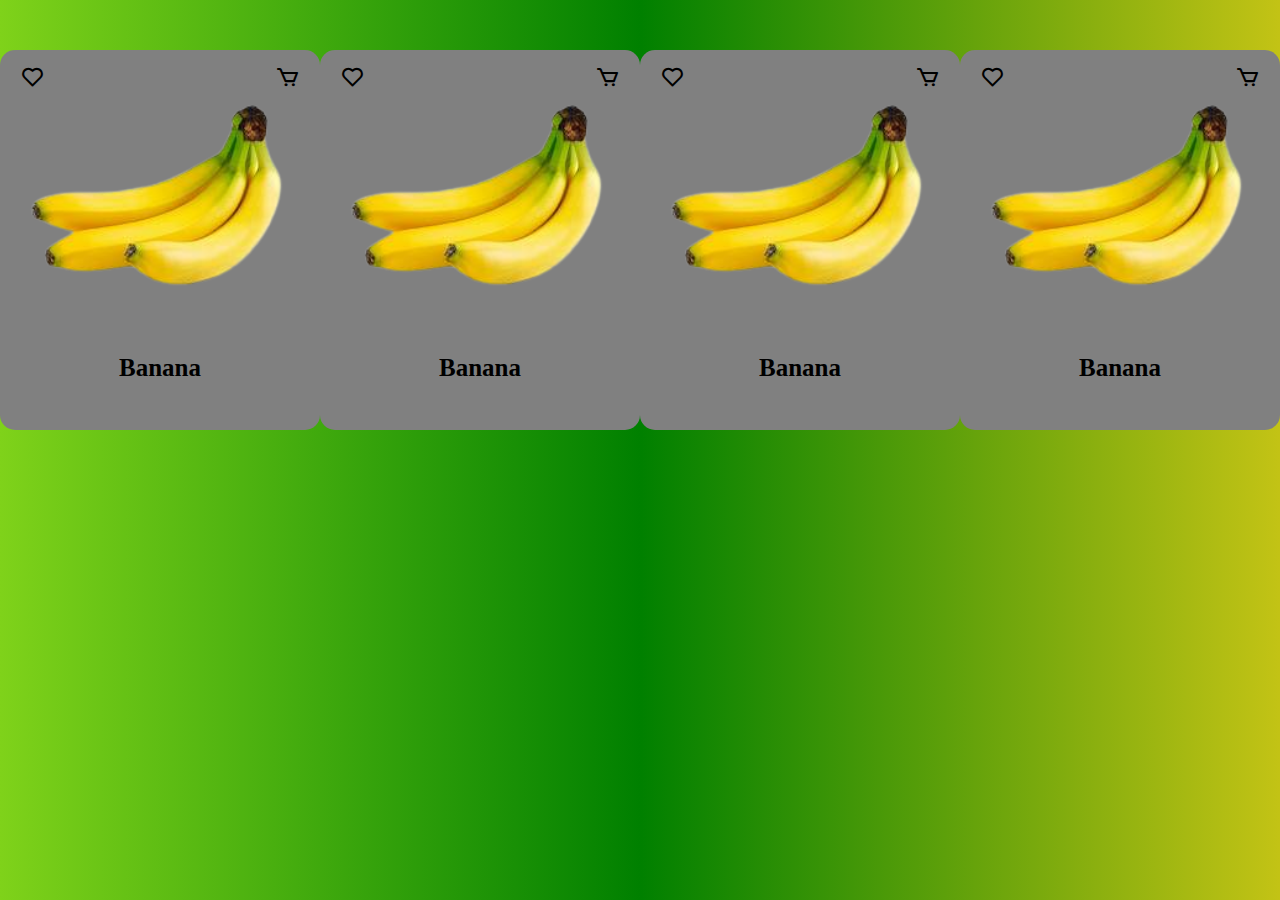
<file: index.html>
<!DOCTYPE html>
<html lang="en">
  <head>
    <meta charset="UTF-8" />
    <meta http-equiv="X-UA-Compatible" content="IE=edge" />
    <meta name="viewport" content="width=device-width, initial-scale=1.0" />
    <title>Document</title>
    <link rel="stylesheet" href="./style.css" />
    <link
      href="https://unpkg.com/boxicons@2.1.4/css/boxicons.min.css"
      rel="stylesheet"
    />
  </head>
  <body>
    <div class="container">
      <header>
        <div class="fromgiohang">
          <div class="heart">
            <i class="bx bx-heart"></i>
          </div>
          <div class="cart">
            <i class="bx bx-cart"></i>
          </div>
          <div class="img">
            <img src="./banana-removebg-preview.png" alt="" />
          </div>
          <div class="text">Banana</div>
          <br />
          <div class="giatien">
            <strong>25.000 VND</strong>
            <del>45.000 VND</del>
          </div>
          <div class="btn_button">
            <button>By Now</button>
            <button>Add Cart</button>
          </div>
        </div>
        <div class="fromgiohang">
          <div class="heart">
            <i class="bx bx-heart"></i>
          </div>
          <div class="cart">
            <i class="bx bx-cart"></i>
          </div>
          <div class="img">
            <img src="./banana-removebg-preview.png" alt="" />
          </div>
          <div class="text">Banana</div>
          <br />
          <div class="giatien">
            <strong>25.000 VND</strong>
            <del>45.000 VND</del>
          </div>
          <div class="btn_button">
            <button>By Now</button>
            <button>Add Cart</button>
          </div>
        </div>
        <div class="fromgiohang">
          <div class="heart">
            <i class="bx bx-heart"></i>
          </div>
          <div class="cart">
            <i class="bx bx-cart"></i>
          </div>
          <div class="img">
            <img src="./banana-removebg-preview.png" alt="" />
          </div>
          <div class="text">Banana</div>
          <br />
          <div class="giatien">
            <strong>25.000 VND</strong>
            <del>45.000 VND</del>
          </div>
          <div class="btn_button">
            <button>By Now</button>
            <button>Add Cart</button>
          </div>
        </div>
        <div class="fromgiohang">
          <div class="heart">
            <i class="bx bx-heart"></i>
          </div>
          <div class="cart">
            <i class="bx bx-cart"></i>
          </div>
          <div class="img">
            <img src="./banana-removebg-preview.png" alt="" />
          </div>
          <div class="text">Banana</div>
          <br />
          <div class="giatien">
            <strong>25.000 VND</strong>
            <del>45.000 VND</del>
          </div>
          <div class="btn_button">
            <button>By Now</button>
            <button>Add Cart</button>
          </div>
        </div>
      </header>
      <nav></nav>
      <article></article>
      <aside></aside>
      <footer></footer>
    </div>
  </body>
</html>
</file>
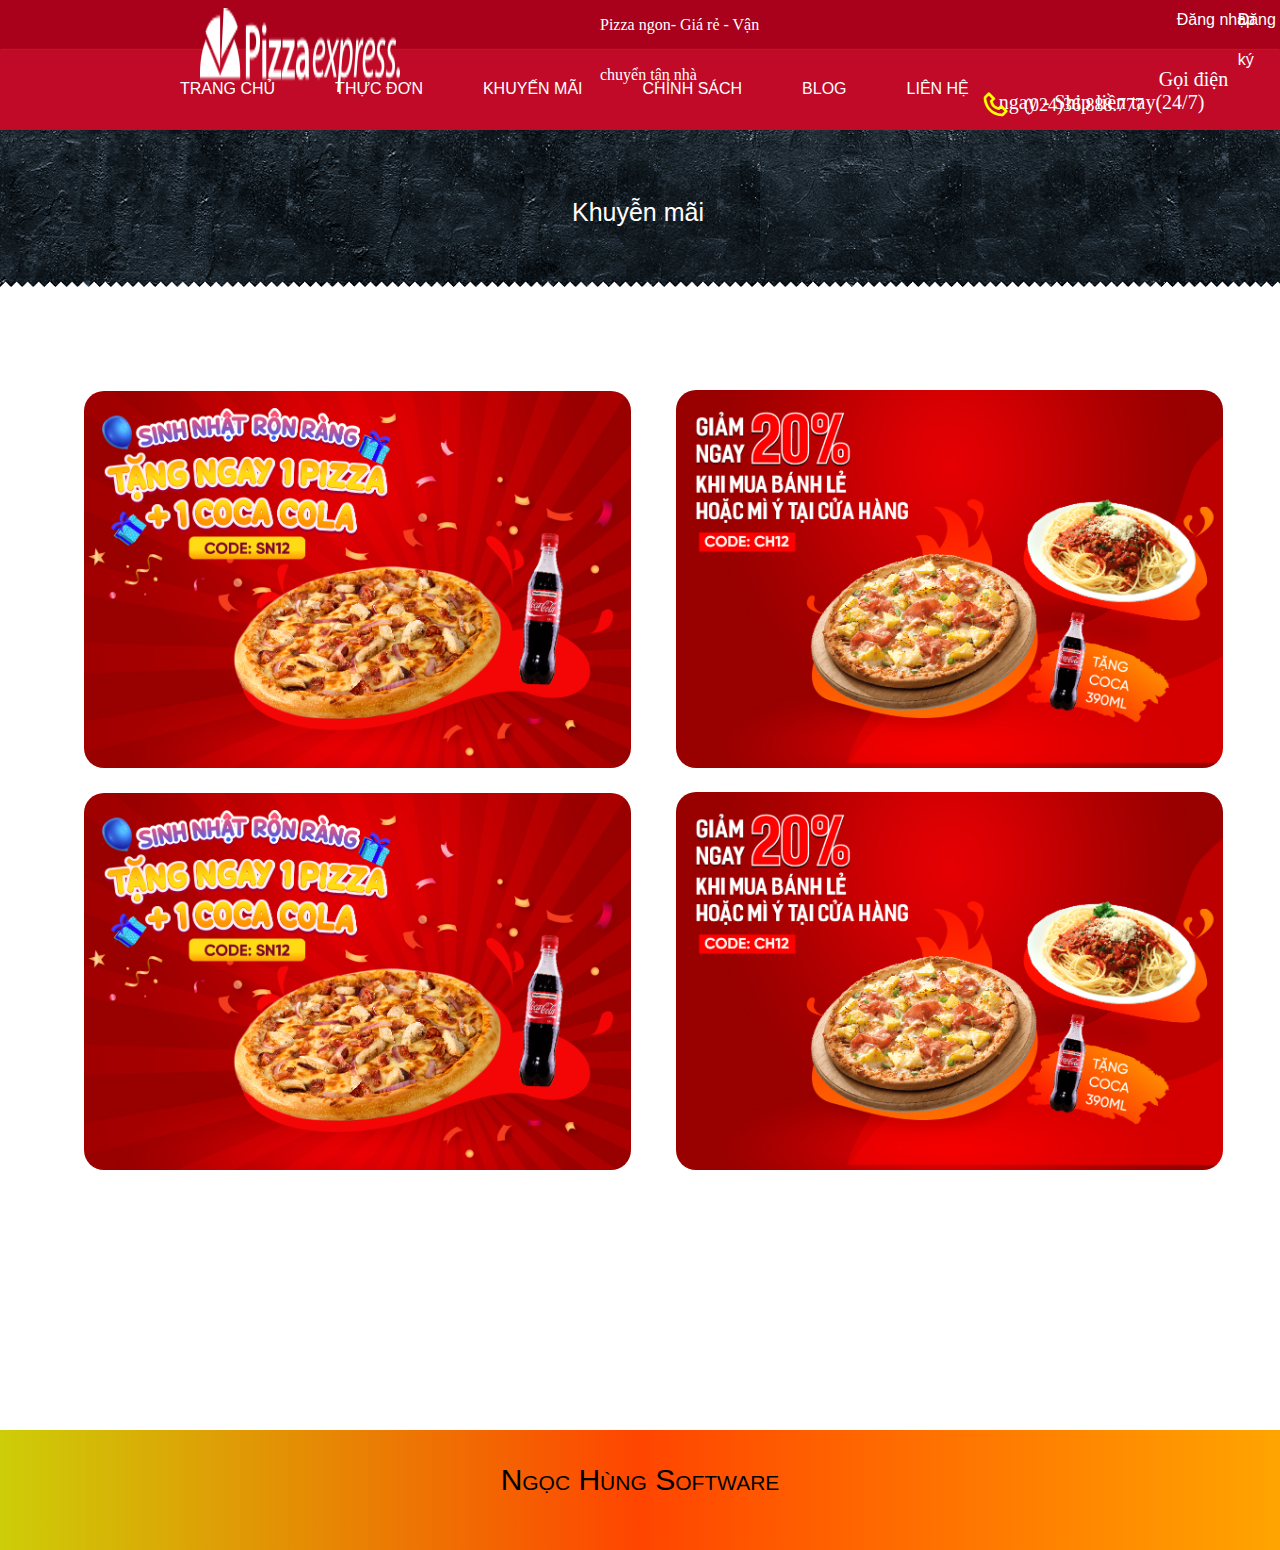
<file: chinhsach.html>
<!DOCTYPE html>
<html lang="en">
  <head>
    <meta charset="UTF-8" />
    <meta http-equiv="X-UA-Compatible" content="IE=edge" />
    <meta name="viewport" content="width=device-width, initial-scale=1.0" />
    <title>Document</title>
    <link rel="stylesheet" href="./test.css" />
    <link href='https://unpkg.com/boxicons@2.1.4/css/boxicons.min.css' rel='stylesheet'>
    <script src="./app.js"></script>
  </head>
  <body>
    <div class="container">
      <header>
       <div class="formheader">
      <img class="img" width="200px" src="./logo.png" alt="">
      <span class="textpizza">Pizza ngon- Giá rẻ - Vận chuyển tận nhà</span>
      <a class="formdk1" href="#">Đăng nhập</a>
      <a class="formdk" href="#">Đăng ký</a>
       </div>
      </header>
      <nav>
       
        <ul class="cmenu">
            <li><a class="boder" href="./trangchu.html">TRANG CHỦ</a></li>  
          <li>
            <a class="menube" href="./trangchu.html">THỰC ĐƠN</a>
          <li>
            <a href="chinhsach.html">KHUYẾN MÃI</a>
          </li>
          <li><a href="khuyenmai.html">CHÍNH SÁCH</a></li>
          <li class="hai"><a href="#">BLOG</a></li>
        <li class="hai"><a href="./lienhe.html">LIÊN HỆ</a></li>
        <div class="lienhe">
          <span class="textlh">
            Gọi điện ngay - Ship liền tay(24/7)
          </span>
          <i id="phone" class='bx bx-phone'></i>
          <span class="sdt">
            (024)36.888.777
          </span>
        </div>
      </nav>
      <article>
         <div class="baner"><img src="./bg_title.png" alt=""></div>
         <span class="textkms">Khuyễn mãi</span>
      </article>
      <aside> 
        <div class="anhcs">
            <img width="45%" src="./chinhsach1.jpg" alt="">
    
    
            <img width="45%" src="./chinhscah2.jpg" alt="">
        </div>
        <div class="anhcs">
            <img width="45%" src="./chinhsach1.jpg" alt="">
    
    
            <img width="45%" src="./chinhscah2.jpg" alt="">
        </div>
        
       
      </aside>
 <footer>
  Ngọc Hùng Software

 </footer>
    </div>
    
  </body>
</html>
</file>
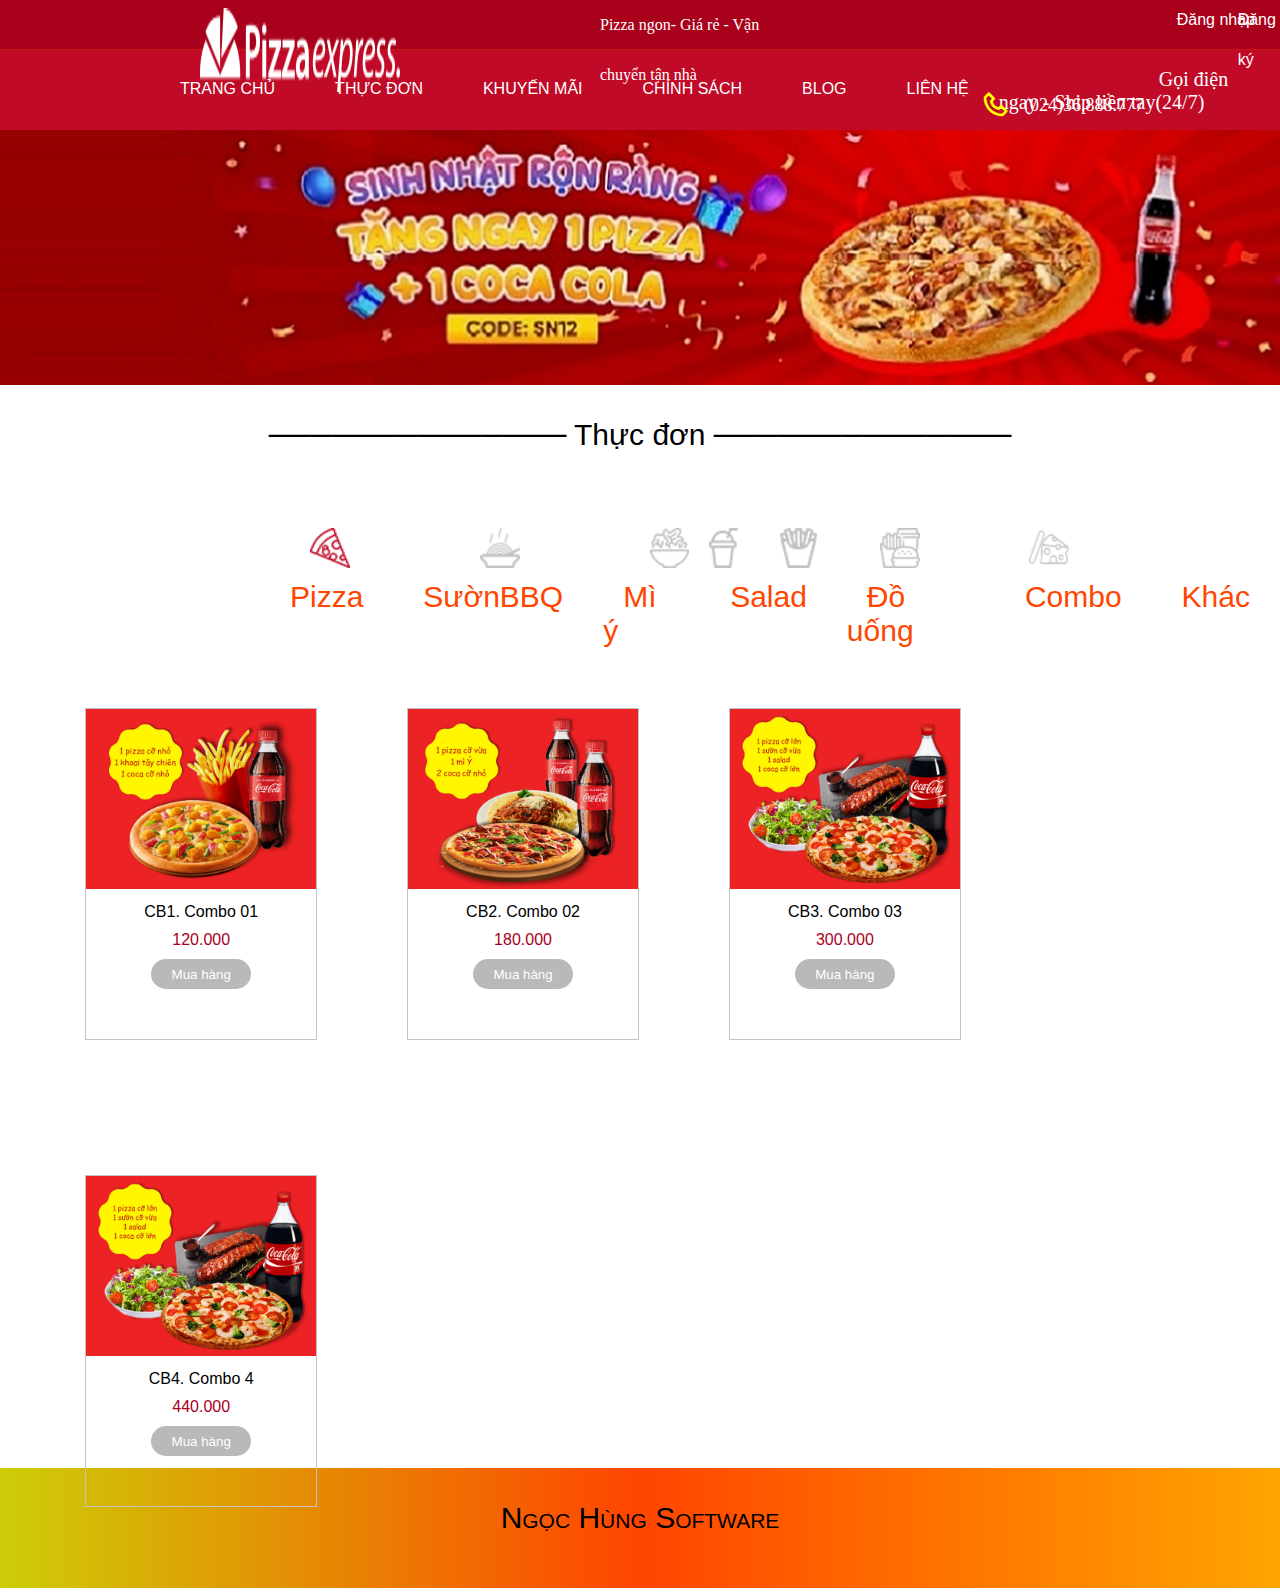
<file: combo.html>
<!DOCTYPE html>
<html lang="en">
  <head>
    <meta charset="UTF-8" />
    <meta http-equiv="X-UA-Compatible" content="IE=edge" />
    <meta name="viewport" content="width=device-width, initial-scale=1.0" />
    <title>Document</title>
    <link rel="stylesheet" href="./test.css" />
    <link href='https://unpkg.com/boxicons@2.1.4/css/boxicons.min.css' rel='stylesheet'>
    <script src="./app.js"></script>
  </head>
  <body>
    <div class="container">
      <header>
       <div class="formheader">
      <img class="img" width="200px" src="./logo.png" alt="">
      <span class="textpizza">Pizza ngon- Giá rẻ - Vận chuyển tận nhà</span>
      <a class="formdk1" href="#">Đăng nhập</a>
      <a class="formdk" href="#">Đăng ký</a>
       </div>
      </header>
      <nav>
       
        <ul class="cmenu">
            <li><a class="boder" href="./trangchu.html">TRANG CHỦ</a></li>  
          <li>
            <a class="menube" href="./trangchu.html">THỰC ĐƠN</a>
          <li>
            <a href="./chinhsach.html">KHUYẾN MÃI</a>
          </li>
          <li><a href="./khuyenmai.html">CHÍNH SÁCH</a></li>
          <li class="hai"><a href="#">BLOG</a></li>
        <li class="hai"><a href="./lienhe.html">LIÊN HỆ</a></li>
        <div class="lienhe">
          <span class="textlh">
            Gọi điện ngay - Ship liền tay(24/7)
          </span>
          <i id="phone" class='bx bx-phone'></i>
          <span class="sdt">
            (024)36.888.777
          </span>
        </div>
      </nav>
      <article>
        <div class="anh1">
         <img id="test" src="./test0.jpg" alt="">
        </div>
      </article>
      <aside> 
        <div class="thucdon">────────────── Thực đơn ────────────── </div> 
        <div class="iconpiz">
          <img class="pizza" height="40px" src="./iconsp1.png" alt="">
          <img class="pizza1" height="40px" src="./sp2.png" alt="">
          <img class="pizza2" height="40px" src="./sp3.png" alt="">
          <img class="pizza3" height="40px" src="./sp4.png" alt="">
          <img class="pizza4" height="40px" src="./sp5.png" alt="">
          <img class="pizza5" height="40px" src="./sp6.png" alt="">
          <img class="pizza6" height="40px" src="./sp7.png" alt="">
        </div>
        <div class="iconpizza">
          <ul class="thucdonpizza"> 
            <li><a href="./trangchu.html">Pizza</a></li>
            <li><a href="./suonbbq.html">SườnBBQ</a></li>
            <li><a href="./my.html">Mì ý</a></li>
            <li><a href="sala.html">Salad</a></li>
            <li><a href="douong.html">Đồ uống</a></li>
            <li><a href="combo.html">Combo</a></li>
            <li><a href="#">Khác</a></li>
          </ul>
        </div>
       
          <div class="formgiohang">
            

          <img class="hoversp1" width="100%" src="./combo1.jpg" alt="">
          <div class="tensp">
            CB1. Combo 01
          </div>
          <div class="giatiensp">
            120.000

          </div>
        <button>Mua hàng</button>
         </div> 
         <div class="formgiohang">
            
          <img width="100%" src="./combo2.jpg" alt="">
          <div class="tensp">
            CB2. Combo 02
          </div>
        
          <div class="giatiensp">
            180.000
          </div>
        <button>Mua hàng</button>
         </div>
         <div class="formgiohang">
          
          <img width="100%" src="./combo3.jpg" alt="">
          <div class="tensp">
            CB3. Combo 03
          </div>
          <div class="giatiensp">
         300.000
          </div>
        <button>Mua hàng</button>
         </div>
         <div class="formgiohang">
          
            <img width="100%" src="./combo3.jpg" alt="">
            <div class="tensp">
                CB4. Combo 4

            </div>
            <div class="giatiensp">
           440.000
            </div>
          <button>Mua hàng</button>
           </div>
      </aside>
 <footer>
  Ngọc Hùng Software

 </footer>
    </div>
  </body>
</html>
</file>
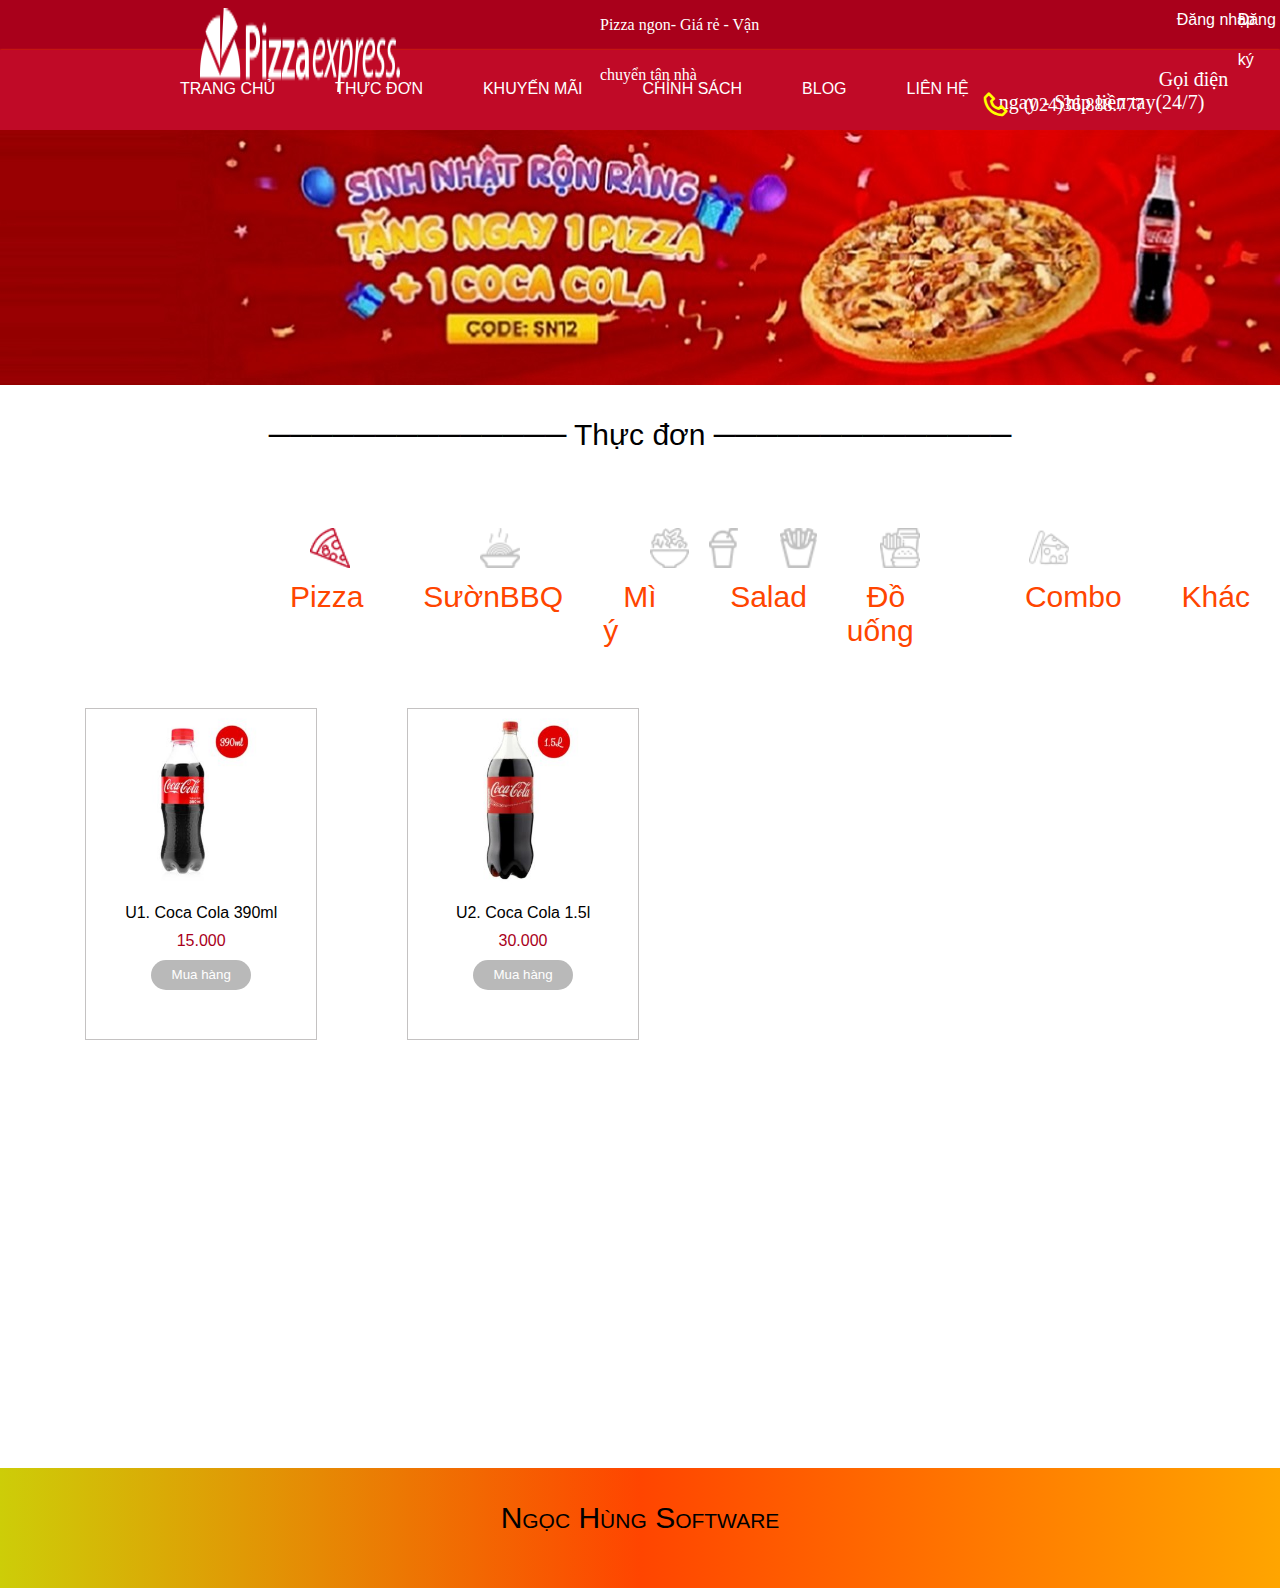
<file: douong.html>
<!DOCTYPE html>
<html lang="en">
  <head>
    <meta charset="UTF-8" />
    <meta http-equiv="X-UA-Compatible" content="IE=edge" />
    <meta name="viewport" content="width=device-width, initial-scale=1.0" />
    <title>Document</title>
    <link rel="stylesheet" href="./test.css" />
    <link href='https://unpkg.com/boxicons@2.1.4/css/boxicons.min.css' rel='stylesheet'>
    <script src="./app.js"></script>
  </head>
  <body>
    <div class="container">
      <header>
       <div class="formheader">
      <img class="img" width="200px" src="./logo.png" alt="">
      <span class="textpizza">Pizza ngon- Giá rẻ - Vận chuyển tận nhà</span>
      <a class="formdk1" href="#">Đăng nhập</a>
      <a class="formdk" href="#">Đăng ký</a>
       </div>
      </header>
      <nav>
       
        <ul class="cmenu">
            <li><a class="boder" href="./trangchu.html">TRANG CHỦ</a></li>  
          <li>
            <a class="menube" href="./trangchu.html">THỰC ĐƠN</a>
          <li>
            <a href="chinhsach.html">KHUYẾN MÃI</a>
          </li>
          <li><a href="khuyenmai.html">CHÍNH SÁCH</a></li>
          <li class="hai"><a href="#">BLOG</a></li>
        <li class="hai"><a href="./lienhe.html">LIÊN HỆ</a></li>
        <div class="lienhe">
          <span class="textlh">
            Gọi điện ngay - Ship liền tay(24/7)
          </span>
          <i id="phone" class='bx bx-phone'></i>
          <span class="sdt">
            (024)36.888.777
          </span>
        </div>
      </nav>
      <article>
        <div class="anh1">
         <img id="test" src="./test0.jpg" alt="">
        </div>
      </article>
      <aside> 
        <div class="thucdon">────────────── Thực đơn ────────────── </div> 
        <div class="iconpiz">
          <img class="pizza" height="40px" src="./iconsp1.png" alt="">
          <img class="pizza1" height="40px" src="./sp2.png" alt="">
          <img class="pizza2" height="40px" src="./sp3.png" alt="">
          <img class="pizza3" height="40px" src="./sp4.png" alt="">
          <img class="pizza4" height="40px" src="./sp5.png" alt="">
          <img class="pizza5" height="40px" src="./sp6.png" alt="">
          <img class="pizza6" height="40px" src="./sp7.png" alt="">
        </div>
        <div class="iconpizza">
          <ul class="thucdonpizza"> 
            <li><a href="./trangchu.html">Pizza</a></li>
            <li><a href="./suonbbq.html">SườnBBQ</a></li>
            <li><a href="./my.html">Mì ý</a></li>
            <li><a href="sala.html">Salad</a></li>
            <li><a href="douong.html">Đồ uống</a></li>
            <li><a href="combo.html">Combo</a></li>
            <li><a href="#">Khác</a></li>
          </ul>
        </div>
       
          <div class="formgiohang">

          <img class="hoversp1" width="100%" src="./coca.jpg" alt="">
          <div class="tensp">
            U1. Coca Cola 390ml
          </div>
          <div class="giatiensp">
            15.000

          </div>
        <button>Mua hàng</button>
         </div> 
         <div class="formgiohang">
          <img width="100%" src="./coca2.jpg" alt="">
          <div class="tensp">
            U2. Coca Cola 1.5l
          </div>
          <div class="giatiensp">
            30.000
          </div>
        <button>Mua hàng</button>
        
         </div>
      </aside>
 <footer>
  Ngọc Hùng Software

 </footer>
    </div>
  </body>
</html>
</file>
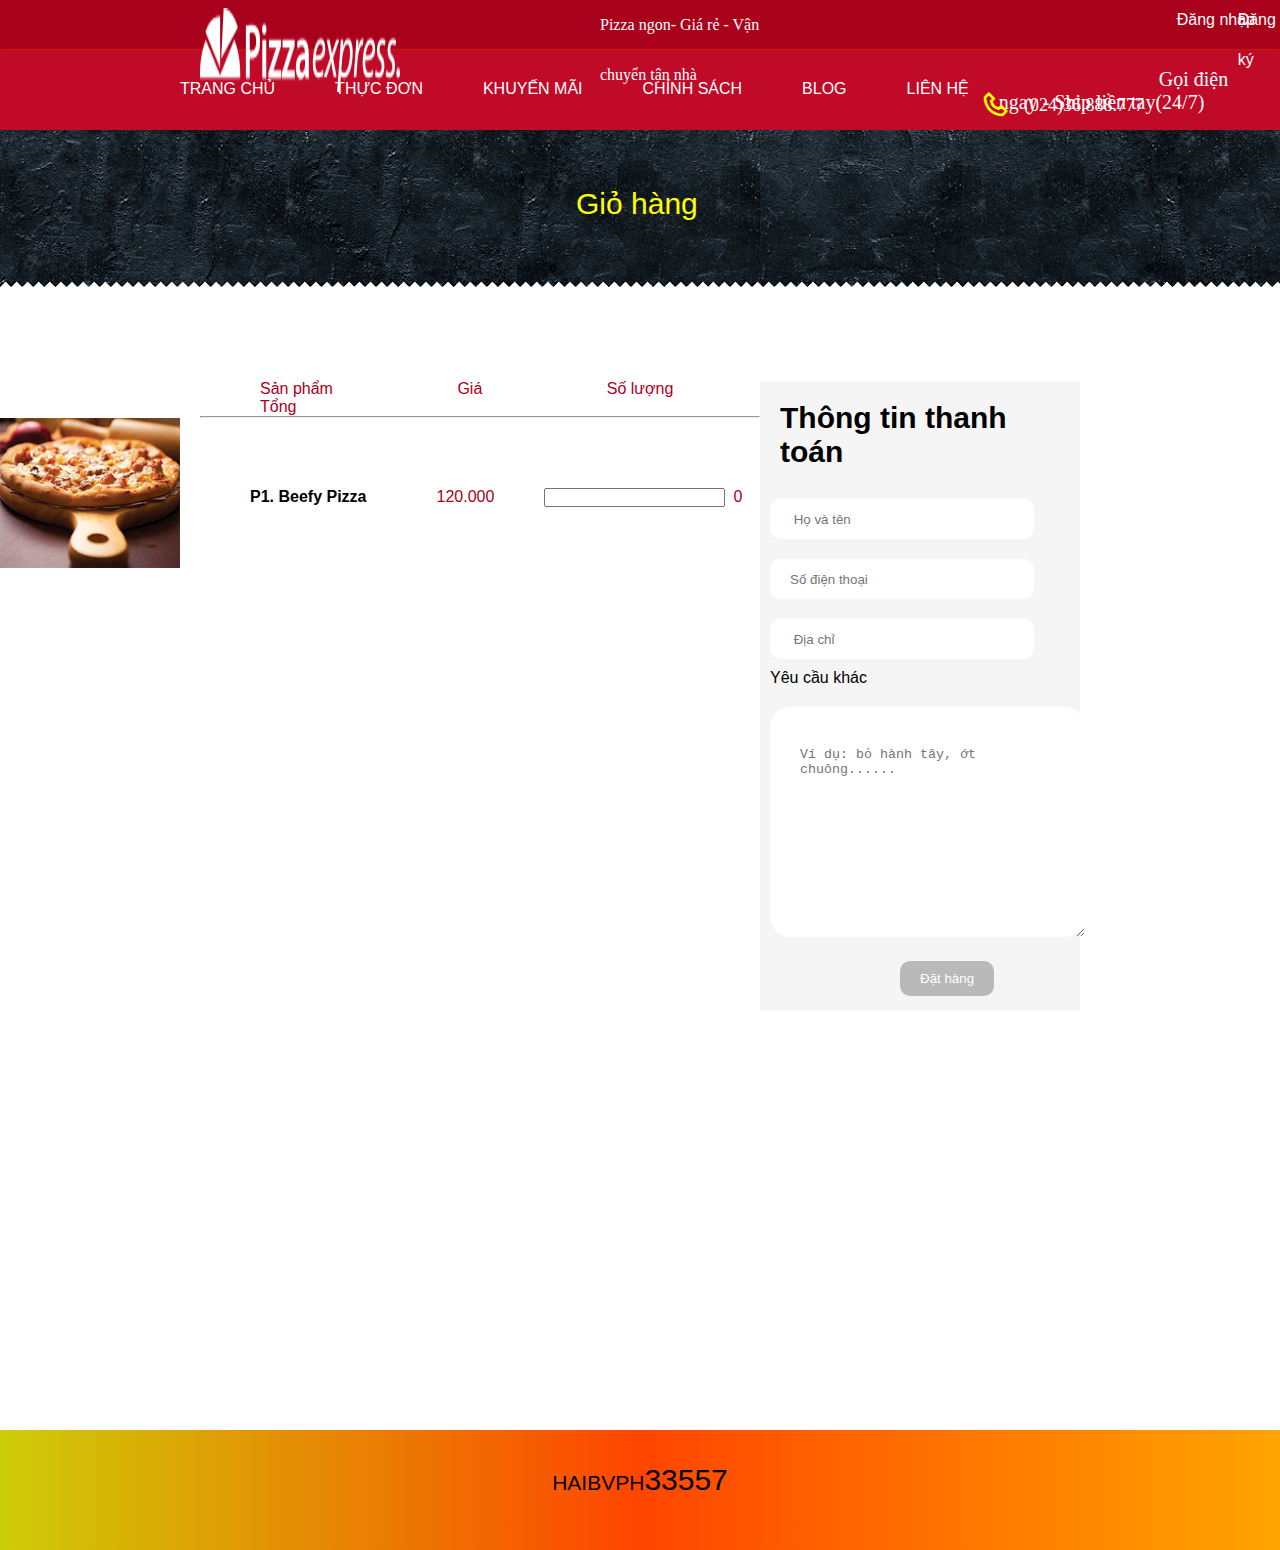
<file: fromtinhtien.html>
<!DOCTYPE html>
<html lang="en">
  <head>
    <meta charset="UTF-8" />
    <meta http-equiv="X-UA-Compatible" content="IE=edge" />
    <meta name="viewport" content="width=device-width, initial-scale=1.0" />
    <title>Document</title>
    <link rel="stylesheet" href="./test.css" />
    <link href='https://unpkg.com/boxicons@2.1.4/css/boxicons.min.css' rel='stylesheet'>
    <!-- <script src="./app.js"></script> -->
  </head>
  <body>
    <div class="container">
      <header>
       <div class="formheader">
      <img class="img" width="200px" src="./logo.png" alt="">
      <span class="textpizza">Pizza ngon- Giá rẻ - Vận chuyển tận nhà</span>
      <a class="formdk1" href="#">Đăng nhập</a>
      <a class="formdk" href="#">Đăng ký</a>
       </div>
      </header>
      <nav>
       
        <ul class="cmenu">
            <li><a class="boder" href="./trangchu.html">TRANG CHỦ</a></li>  
          <li>
            <a class="menube" href="./trangchu.html">THỰC ĐƠN</a>
          <li>
            <a href="./chinhsach.html">KHUYẾN MÃI</a>
          </li>
          <li><a href="./khuyenmai.html">CHÍNH SÁCH</a></li>
          <li class="hai"><a href="#">BLOG</a></li>
        <li class="hai"><a href="./lienhe.html">LIÊN HỆ</a></li>
        <div class="lienhe">
          <span class="textlh">
            Gọi điện ngay - Ship liền tay(24/7)
          </span>
          <i id="phone" class='bx bx-phone'></i>
          <span class="sdt">
            (024)36.888.777
          </span>
        </div>
      </nav>
      <article>
        <div class="baner"><img src="./bg_title.png" alt=""></div>
        <span class="textgiohang">Giỏ hàng</span>
        <div class="dangnhap">
         <div class="thongtin">
             <h1>Thông tin thanh toán</h1>
         </div>
        <form action="" onsubmit="return dki()">
          <div class="inputthongtinkh">
            <input id="hoten" type="text" placeholder=" Họ và tên">
            <input id="sdt" type="text" placeholder="Số điện thoại">
            <input id="diachi" type="text" placeholder=" Địa chỉ">
        </div>
        <span>Yêu cầu khác</span>
        <div class="ghichu">
        <textarea placeholder="Ví dụ: bỏ hành tây, ớt chuông......" name="" id="" cols="30" rows="10"></textarea>
        </div>
       <button class="dathang">Đặt hàng</button>
       </div></form>
      </article>
      <aside> 
        <div class="textmuahang">
            <span class="sanpham">Sản phẩm</span>
            <span class="sanpham">Giá</span>
            <span class="sanpham">Số lượng</span>
            <span class="sanpham">Tổng</span>
            <hr>
        </div>
        <div class="banhang">
            <img width="180px" height="150px" src="./sanpham1.jpg" alt="">
           <h4>
            P1. Beefy Pizza

           </h4>
        
            <span id="gia">120.000</span>
            <span><input id="soluong" onclick="tinhtien()" min="0"  type="number"></span>
            <span id="tinhtien" class="tien">0</span>

        </div>
      </aside>
 <footer>
  haibvph33557
 </footer>
    </div>
    <script>
     function tinhtien(){
      var tong = 0;
      const a = document.getElementById('soluong').value;
      var gia = document.getElementById('gia').innerText;
      tong = Number(a) * Number(gia);
      console.log(a);
      console.log(gia);
      document.getElementById("tinhtien").innerText = tong;
     }
     function dki(){
     var hoten = document.getElementById('hoten');
     var sdt = document.getElementById('sdt');
     var diachi = document.getElementById('diachi');
     if ( hoten.value == ""){
      alert("Mời bạn nhập họ tên")
      return false
     }
     if( sdt.value == ""){
      alert("Mời bạn nhập số diện thoại")
      return false

     }
     if(diachi.value == ""){
      alert("Mời bạn nhập địa chỉ")
      return false

     }
     
     alert("Bạn đã đặt hàng thành công")
     }
    </script>
    
  </body>

</html>
</file>
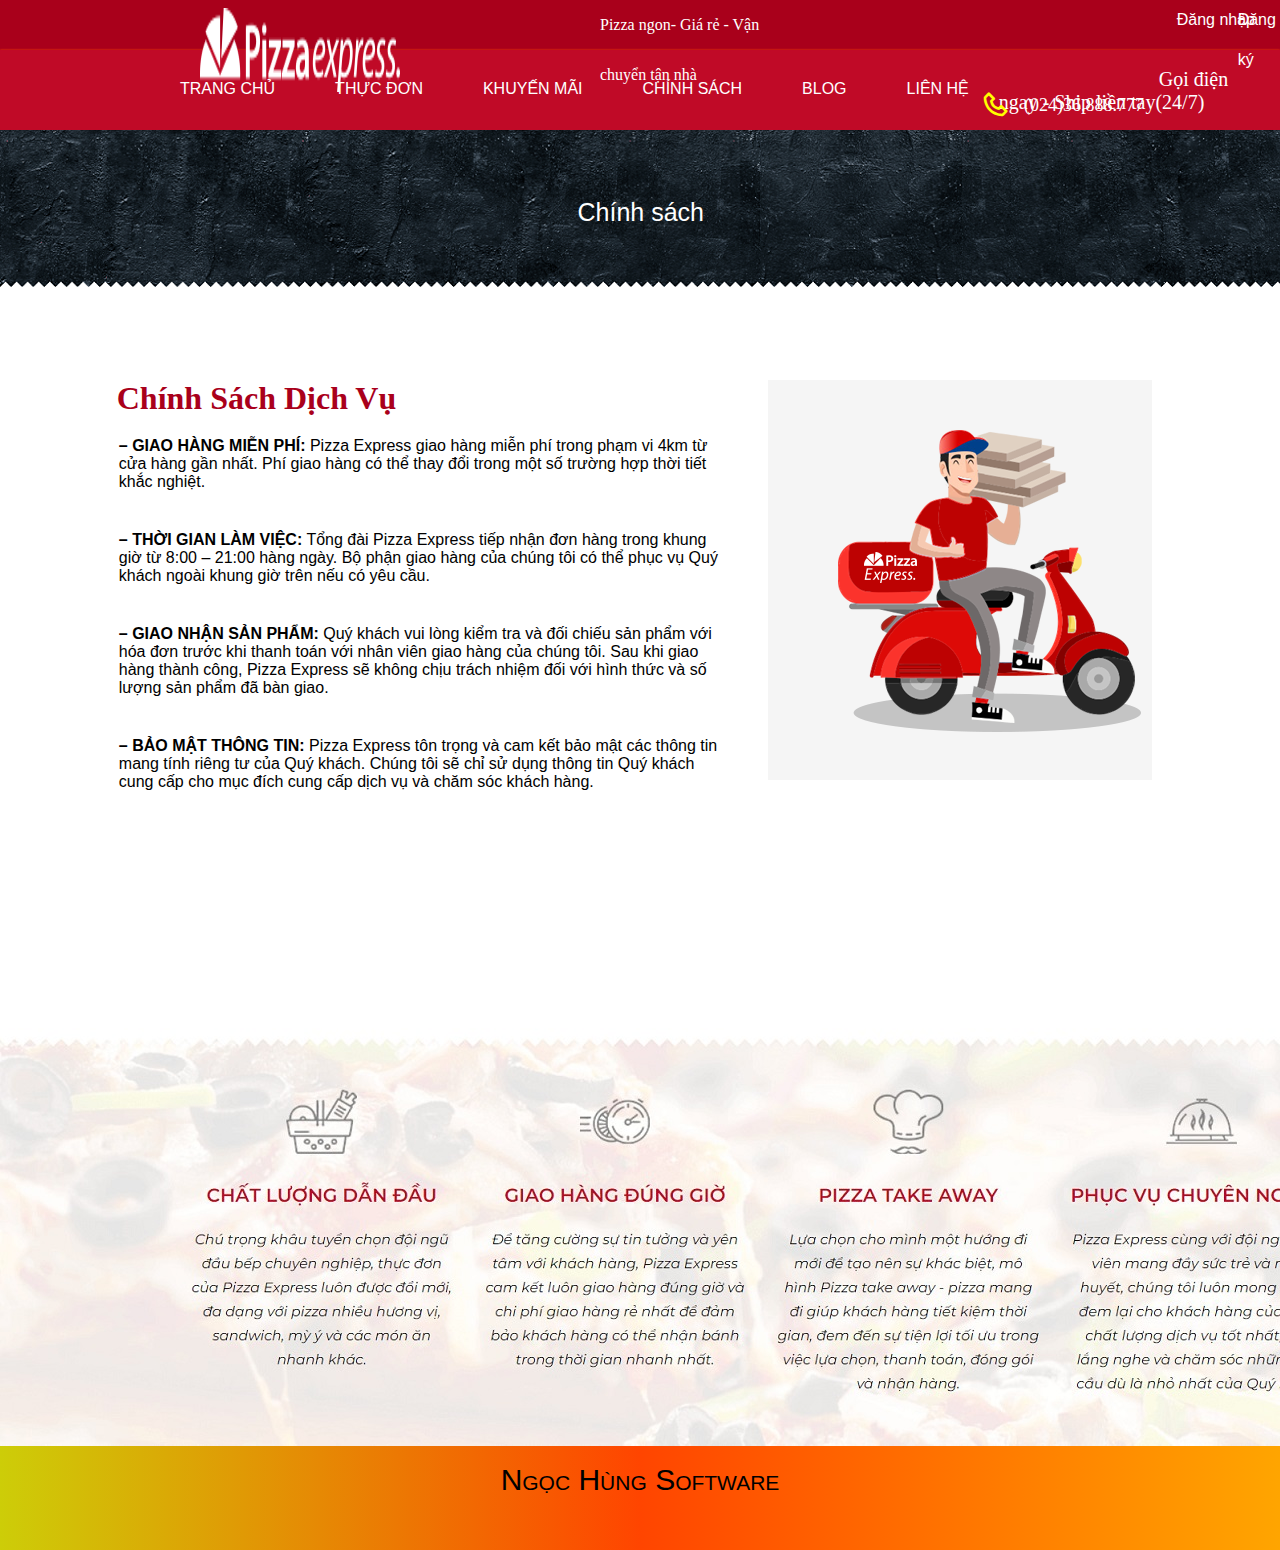
<file: khuyenmai.html>
<!DOCTYPE html>
<html lang="en">
  <head>
    <meta charset="UTF-8" />
    <meta http-equiv="X-UA-Compatible" content="IE=edge" />
    <meta name="viewport" content="width=device-width, initial-scale=1.0" />
    <title>Document</title>
    <link rel="stylesheet" href="./test.css" />
    <link href='https://unpkg.com/boxicons@2.1.4/css/boxicons.min.css' rel='stylesheet'>
    <script src="./app.js"></script>
  </head>
  <body>
    <div class="container">
      <header>
       <div class="formheader">
      <img class="img" width="200px" src="./logo.png" alt="">
      <span class="textpizza">Pizza ngon- Giá rẻ - Vận chuyển tận nhà</span>
      <a class="formdk1" href="#">Đăng nhập</a>
      <a class="formdk" href="#">Đăng ký</a>
       </div>
      </header>
      <nav>
       
        <ul class="cmenu">
            <li><a class="boder" href="./trangchu.html">TRANG CHỦ</a></li>  
          <li>
            <a class="menube" href="trangchu.html">THỰC ĐƠN</a>
          <li>
            <a href="./chinhsach.html">KHUYẾN MÃI</a>
          </li>
          <li><a href="khuyenmai.html">CHÍNH SÁCH</a></li>
          <li class="hai"><a href="#">BLOG</a></li>
        <li class="hai"><a href="./lienhe.html">LIÊN HỆ</a></li>
        <div class="lienhe">
          <span class="textlh">
            Gọi điện ngay - Ship liền tay(24/7)
          </span>
          <i id="phone" class='bx bx-phone'></i>
          <span class="sdt">
            (024)36.888.777
          </span>
        </div>
      </nav>
      <article>
         <div class="baner"><img src="./bg_title.png" alt=""></div>
         <span class="textkms">Chính sách</span>
       
      </article>
      <aside> 
        <div class="khuyenmai">
      <div class="giahang">
        <h1>Chính Sách Dịch Vụ</h1>
      </div>
       <div class="giaohang">
        
        <strong>– GIAO HÀNG MIỄN PHÍ:</strong><span class="textnho"> Pizza Express giao hàng miễn phí trong phạm vi 4km từ cửa hàng gần nhất. Phí giao hàng có thể thay đổi trong một số trường hợp thời tiết khắc nghiệt.</span>
       </div>
       <div class="giaohang">
        
        <strong>– THỜI GIAN LÀM VIỆC:</strong><span class="textnho">  Tổng đài Pizza Express tiếp nhận đơn hàng trong khung giờ từ 8:00 – 21:00 hàng ngày. Bộ phận giao hàng của chúng tôi có thể phục vụ Quý khách ngoài khung giờ trên nếu có yêu cầu.</span>
       </div>
       <div class="giaohang">
        
        <strong>– GIAO NHẬN SẢN PHẨM:</strong><span class="textnho">  Quý khách vui lòng kiểm tra và đối chiếu sản phẩm với hóa đơn trước khi thanh toán với nhân viên giao hàng của chúng tôi. Sau khi giao hàng thành công, Pizza Express sẽ không chịu trách nhiệm đối với hình thức và số lượng sản phẩm đã bàn giao.</span>
       </div>
       <div class="giaohang">
        
        <strong>– BẢO MẬT THÔNG TIN:</strong><span class="textnho">   Pizza Express tôn trọng và cam kết bảo mật các thông tin mang tính riêng tư của Quý khách. Chúng tôi sẽ chỉ sử dụng thông tin Quý khách cung cấp cho mục đích cung cấp dịch vụ và chăm sóc khách hàng.</span>
       </div>
        </div>
        <div class="imggiao"> <img src="./giaohang.png" alt=""></div>
        <div class="imgfotr">
            <img src="./logofoter.jpg" alt="">
        </div>
      </aside>
 <footer>
  Ngọc Hùng Software

 </footer>
    </div>
    
  </body>
</html>
</file>
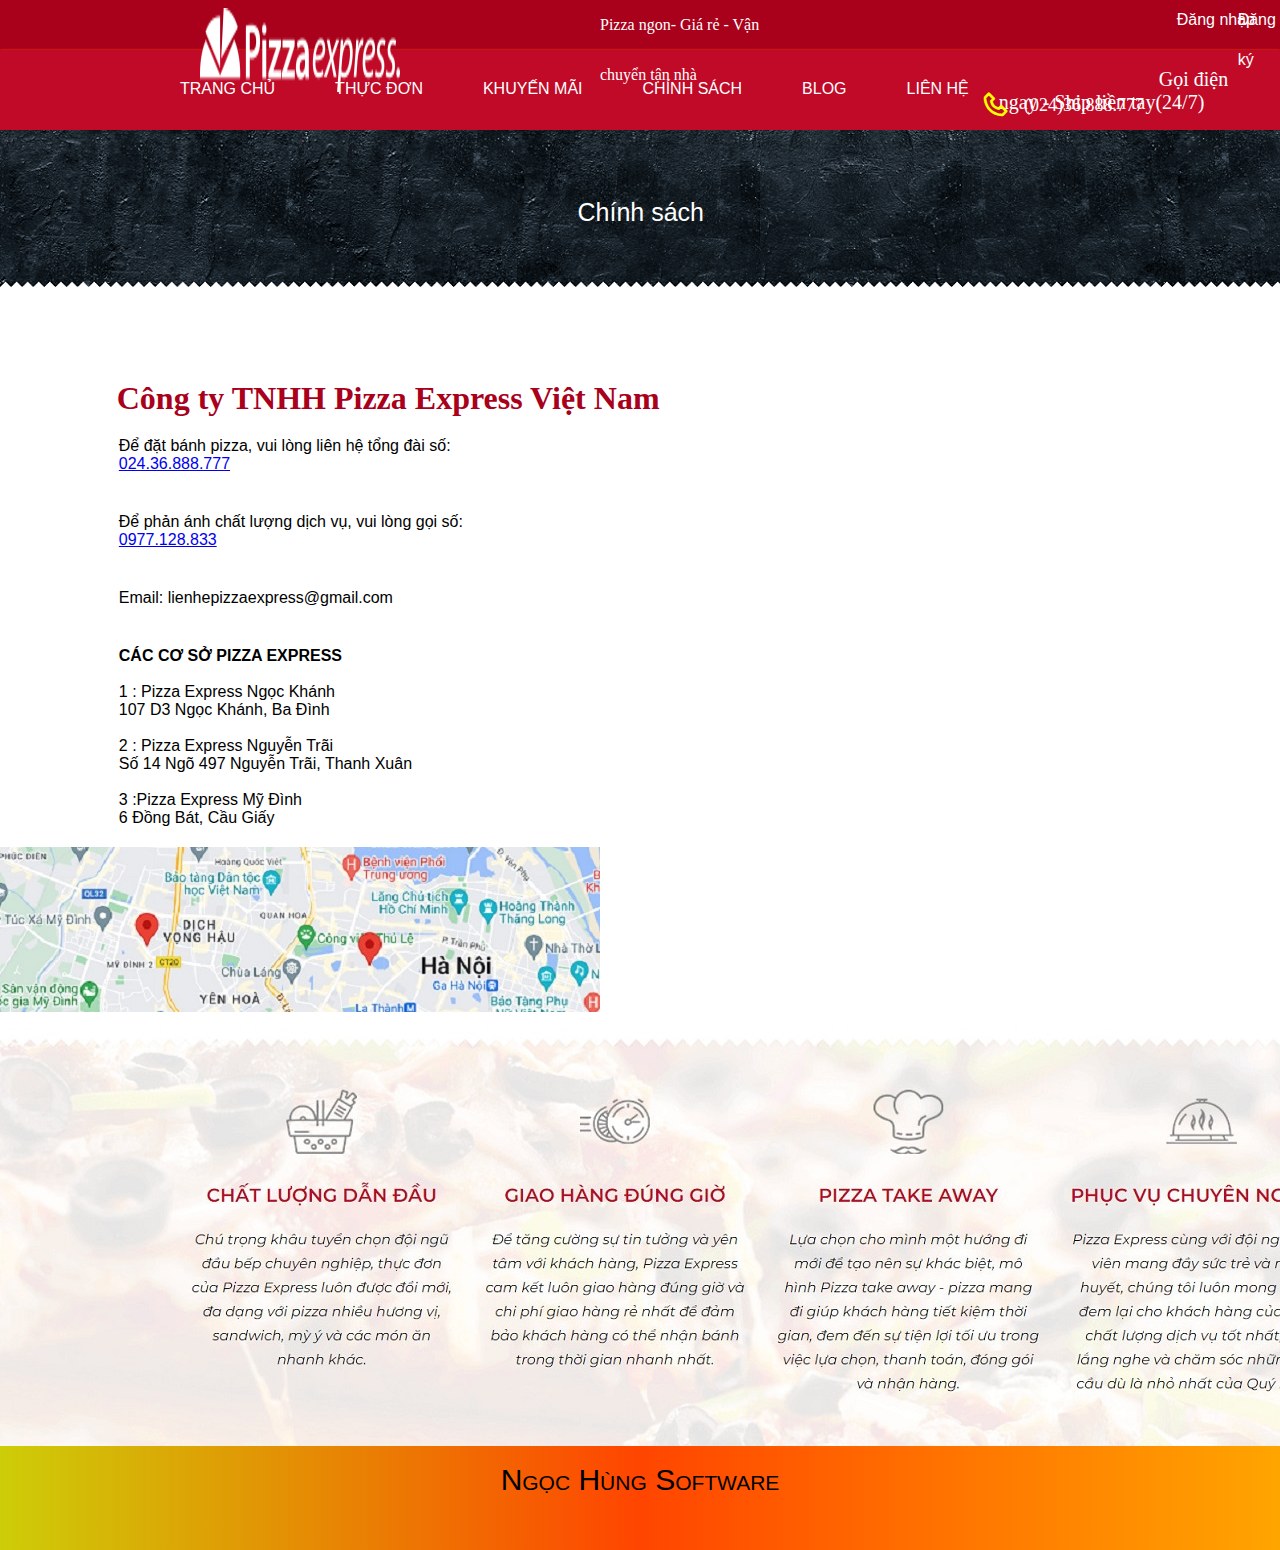
<file: lienhe.html>
<!DOCTYPE html>
<html lang="en">
  <head>
    <meta charset="UTF-8" />
    <meta http-equiv="X-UA-Compatible" content="IE=edge" />
    <meta name="viewport" content="width=device-width, initial-scale=1.0" />
    <title>Document</title>
    <link rel="stylesheet" href="./test.css" />
    <link href='https://unpkg.com/boxicons@2.1.4/css/boxicons.min.css' rel='stylesheet'>
    <script src="./app.js"></script>
  </head>
  <body>
    <div class="container">
      <header>
       <div class="formheader">
      <img class="img" width="200px" src="./logo.png" alt="">
      <span class="textpizza">Pizza ngon- Giá rẻ - Vận chuyển tận nhà</span>
      <a class="formdk1" href="#">Đăng nhập</a>
      <a class="formdk" href="#">Đăng ký</a>
       </div>
      </header>
      <nav>
       
        <ul class="cmenu">
            <li><a class="boder" href="./trangchu.html">TRANG CHỦ</a></li>  
          <li>
            <a class="menube" href="./trangchu.html">THỰC ĐƠN</a>
          <li>
            <a href="./chinhsach.html">KHUYẾN MÃI</a>
          </li>
          <li><a href="./khuyenmai.html">CHÍNH SÁCH</a></li>
          <li class="hai"><a href="#">BLOG</a></li>
        <li class="hai"><a href="./lienhe.html">LIÊN HỆ</a></li>
        <div class="lienhe">
          <span class="textlh">
            Gọi điện ngay - Ship liền tay(24/7)
          </span>
          <i id="phone" class='bx bx-phone'></i>
          <span class="sdt">
            (024)36.888.777
          </span>
        </div>
      </nav>
      <article>
         <div class="baner"><img src="./bg_title.png" alt=""></div>
         <span class="textkms">Chính sách</span>
       
      </article>
      <aside> 
        <div class="khuyenmai">
      <div class="giahang">
        <h1>Công ty TNHH Pizza Express Việt Nam</h1>
      </div>
       <div class="giaohang">
        
        <span class="textnho"> Để đặt bánh pizza, vui lòng liên hệ tổng đài số: </span>
        <br>
        <a href="#">024.36.888.777</a>
       </div>
       <div class="giaohang">
        
        <span class="textnho"> Để phản ánh chất lượng dịch vụ, vui lòng gọi số: </span>
        <br>
        <a href="#">0977.128.833</a>
       </div>
       <div class="giaohang">
        
        <span class="textnho">Email: lienhepizzaexpress@gmail.com</span>
       </div>
       <div class="giaohang">
        
        <strong>CÁC CƠ SỞ PIZZA EXPRESS</strong>
        <br>
        <br>
        1 : Pizza Express Ngọc Khánh
        <br>
        107 D3 Ngọc Khánh, Ba Đình
        <br>
        <br>
        2 : Pizza Express Nguyễn Trãi
        <br>
        Số 14 Ngõ 497 Nguyễn Trãi, Thanh Xuân
        <br>
        <br>
        3 :Pizza Express Mỹ Đình
        <br>
        6 Đồng Bát, Cầu Giấy
       </div>
       
        </div>
        <div class="bando"> <img src="./bando.jpg" alt=""></div>
        <div class="imgfotr">
            <img src="./logofoter.jpg" alt="">
        </div>
      </aside>
 <footer>
  Ngọc Hùng Software

 </footer>
    </div>
    
  </body>
</html>
</file>
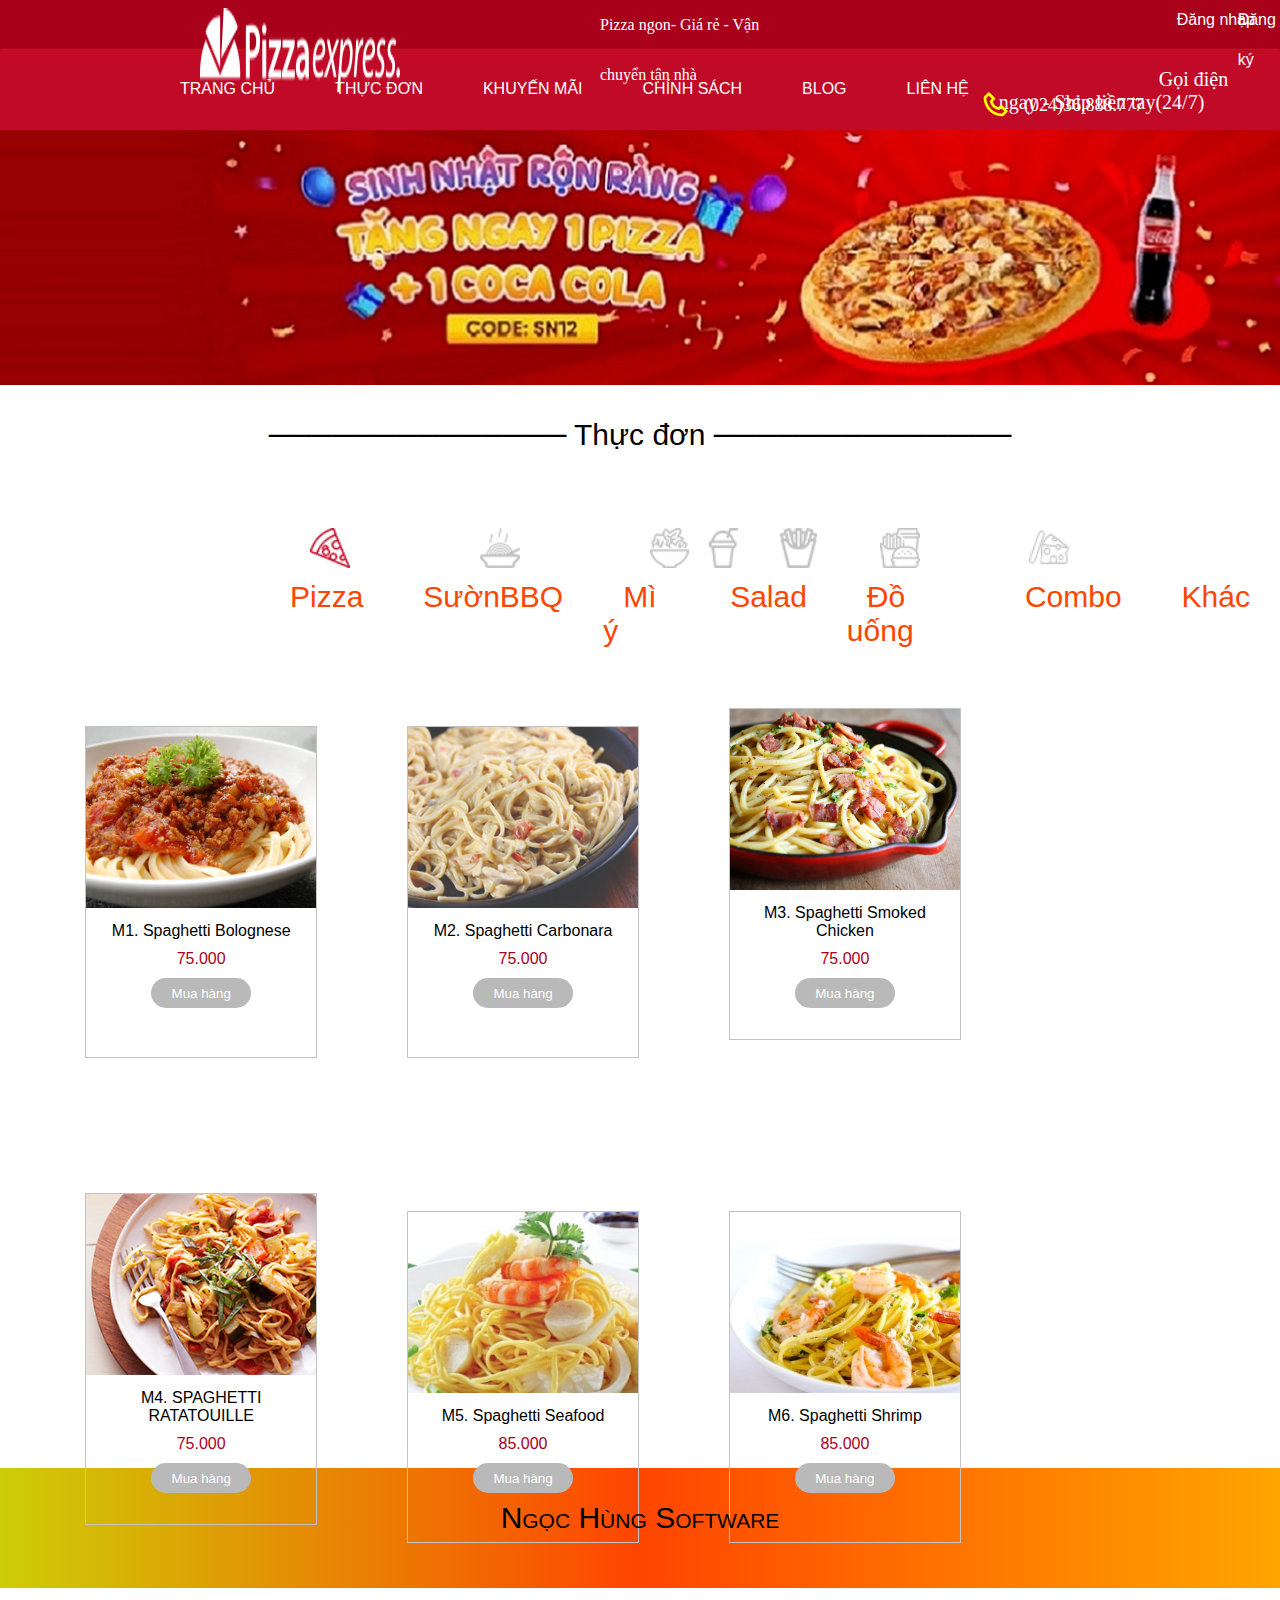
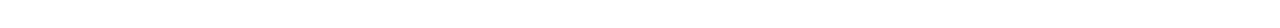
<file: my.html>
<!DOCTYPE html>
<html lang="en">
  <head>
    <meta charset="UTF-8" />
    <meta http-equiv="X-UA-Compatible" content="IE=edge" />
    <meta name="viewport" content="width=device-width, initial-scale=1.0" />
    <title>Document</title>
    <link rel="stylesheet" href="./test.css" />
    <link href='https://unpkg.com/boxicons@2.1.4/css/boxicons.min.css' rel='stylesheet'>
    <script src="./app.js"></script>
  </head>
  <body>
    <div class="container">
      <header>
       <div class="formheader">
      <img class="img" width="200px" src="./logo.png" alt="">
      <span class="textpizza">Pizza ngon- Giá rẻ - Vận chuyển tận nhà</span>
      <a class="formdk1" href="#">Đăng nhập</a>
      <a class="formdk" href="#">Đăng ký</a>
       </div>
      </header>
      <nav>
       
        <ul class="cmenu">
            <li><a class="boder" href="#">TRANG CHỦ</a></li>  
          <li>
            <a class="menube" href="#">THỰC ĐƠN</a>
          <li>
            <a href="#">KHUYẾN MÃI</a>
          </li>
          <li><a href="#">CHÍNH SÁCH</a></li>
          <li class="hai"><a href="#">BLOG</a></li>
        <li class="hai"><a href="#">LIÊN HỆ</a></li>
        <div class="lienhe">
          <span class="textlh">
            Gọi điện ngay - Ship liền tay(24/7)
          </span>
          <i id="phone" class='bx bx-phone'></i>
          <span class="sdt">
            (024)36.888.777
          </span>
        </div>
      </nav>
      <article>
        <div class="anh1">
         <img id="test" src="./test0.jpg" alt="">
        </div>
      </article>
      <aside> 
        <div class="thucdon">────────────── Thực đơn ────────────── </div> 
        <div class="iconpiz">
          <img class="pizza" height="40px" src="./iconsp1.png" alt="">
          <img class="pizza1" height="40px" src="./sp2.png" alt="">
          <img class="pizza2" height="40px" src="./sp3.png" alt="">
          <img class="pizza3" height="40px" src="./sp4.png" alt="">
          <img class="pizza4" height="40px" src="./sp5.png" alt="">
          <img class="pizza5" height="40px" src="./sp6.png" alt="">
          <img class="pizza6" height="40px" src="./sp7.png" alt="">
        </div>
        <div class="iconpizza">
          <ul class="thucdonpizza"> 
            <li><a href="./trangchu.html">Pizza</a></li>
            <li><a href="./suonbbq.html">SườnBBQ</a></li>
            <li><a href="./my.html">Mì ý</a></li>
            <li><a href="./sala.html">Salad</a></li>
            <li><a href="douong.html">Đồ uống</a></li>
            <li><a href="combo.html">Combo</a></li>
            <li><a href="#">Khác</a></li>
          </ul>
        </div>
       
        <div class="formgiohang">
            <img class="hoversp1" width="100%" src="./mi1.jpg" alt="">
            <div class="tensp">
              M1. Spaghetti Bolognese
            </div>
            <div class="giatiensp">
              75.000
            </div>
          <button>Mua hàng</button>
           </div> 
           <div class="formgiohang">
            <img width="100%" src="./mi2.jpg" alt="">
            <div class="tensp">
              M2. Spaghetti Carbonara
            </div>
            <div class="giatiensp">
              75.000
            </div>
          <button>Mua hàng</button>
           </div>
           <div class="formgiohang">
            <img width="100%" src="./mi3.jpg" alt="">
            <div class="tensp">
              M3. Spaghetti Smoked Chicken
            </div>
            <div class="giatiensp">
              75.000
            </div>
          <button>Mua hàng</button>
           </div>
           <div class="formgiohang">
            <img width="100%" src="./mi4.png" alt="">
            <div class="tensp">
              M4. SPAGHETTI RATATOUILLE
            </div>
            <div class="giatiensp">
              75.000
            </div>
          <button>Mua hàng</button>
           </div>
           <div class="formgiohang2">
            <img width="100%" src="./mi5.jpg" alt="">
            <div class="tensp">
              M5. Spaghetti Seafood
            </div>
            <div class="giatiensp">
              85.000
            </div>
          <button>Mua hàng</button>
           </div>
           <div class="formgiohang2">
            <img width="100%" src="./mi6.jpg" alt="">
            <div class="tensp">
              M6. Spaghetti Shrimp
            </div>
            <div class="giatiensp">
              85.000
            </div>
          <button>Mua hàng</button>
           </div>
     
      
         
      </aside>
 <footer>
  Ngọc Hùng Software

 </footer>
    </div>
  </body>
</html>
</file>
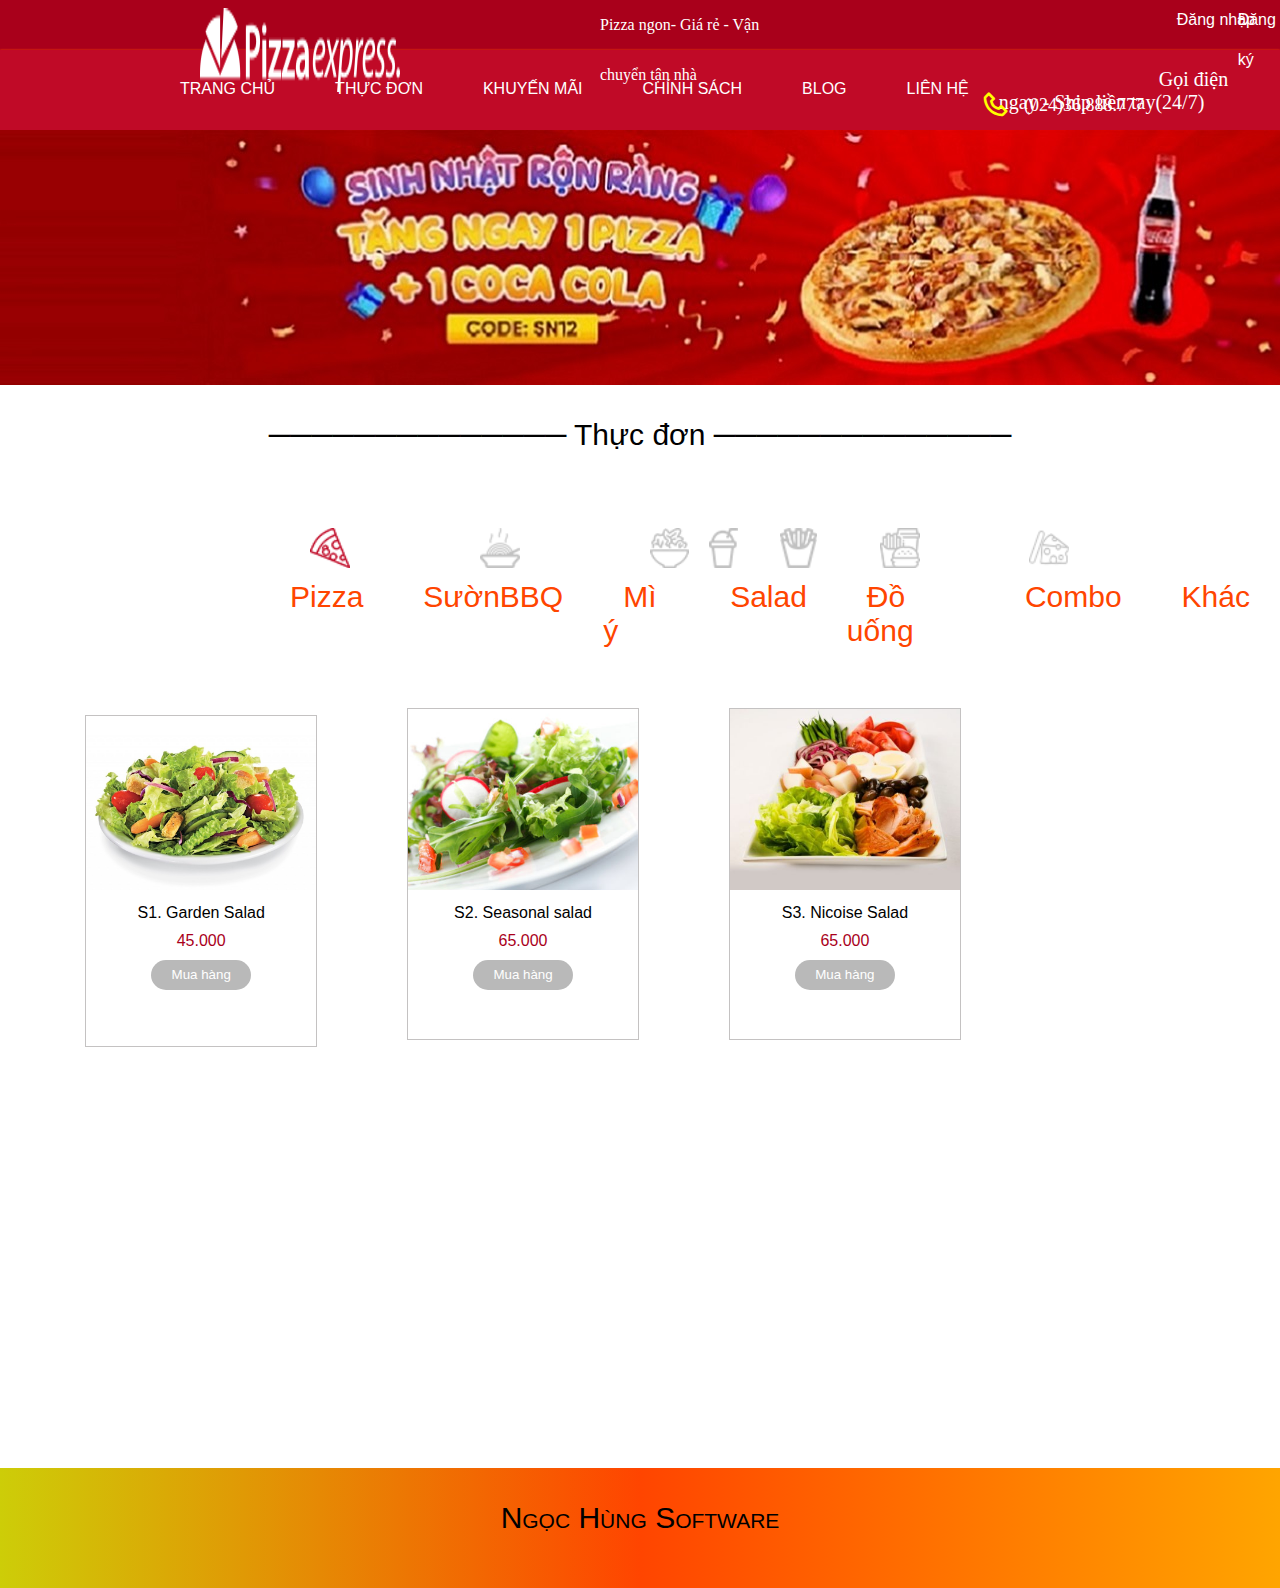
<file: sala.html>
<!DOCTYPE html>
<html lang="en">
  <head>
    <meta charset="UTF-8" />
    <meta http-equiv="X-UA-Compatible" content="IE=edge" />
    <meta name="viewport" content="width=device-width, initial-scale=1.0" />
    <title>Document</title>
    <link rel="stylesheet" href="./test.css" />
    <link href='https://unpkg.com/boxicons@2.1.4/css/boxicons.min.css' rel='stylesheet'>
    <script src="./app.js"></script>
  </head>
  <body>
    <div class="container">
      <header>
       <div class="formheader">
      <img class="img" width="200px" src="./logo.png" alt="">
      <span class="textpizza">Pizza ngon- Giá rẻ - Vận chuyển tận nhà</span>
      <a class="formdk1" href="#">Đăng nhập</a>
      <a class="formdk" href="#">Đăng ký</a>
       </div>
      </header>
      <nav>
       
        <ul class="cmenu">
            <li><a class="boder" href="./trangchu.html">TRANG CHỦ</a></li>  
          <li>
            <a class="menube" href="./trangchu.html">THỰC ĐƠN</a>
          <li>
            <a href="./chinhsach.html">KHUYẾN MÃI</a>
          </li>
          <li><a href="./khuyenmai.html">CHÍNH SÁCH</a></li>
          <li class="hai"><a href="#">BLOG</a></li>
        <li class="hai"><a href="./lienhe.html">LIÊN HỆ</a></li>
        <div class="lienhe">
          <span class="textlh">
            Gọi điện ngay - Ship liền tay(24/7)
          </span>
          <i id="phone" class='bx bx-phone'></i>
          <span class="sdt">
            (024)36.888.777
          </span>
        </div>
      </nav>
      <article>
        <div class="anh1">
         <img id="test" src="./test0.jpg" alt="">
        </div>
      </article>
      <aside> 
        <div class="thucdon">────────────── Thực đơn ────────────── </div> 
        <div class="iconpiz">
          <img class="pizza" height="40px" src="./iconsp1.png" alt="">
          <img class="pizza1" height="40px" src="./sp2.png" alt="">
          <img class="pizza2" height="40px" src="./sp3.png" alt="">
          <img class="pizza3" height="40px" src="./sp4.png" alt="">
          <img class="pizza4" height="40px" src="./sp5.png" alt="">
          <img class="pizza5" height="40px" src="./sp6.png" alt="">
          <img class="pizza6" height="40px" src="./sp7.png" alt="">
        </div>
        <div class="iconpizza">
          <ul class="thucdonpizza"> 
            <li><a href="./trangchu.html">Pizza</a></li>
            <li><a href="./suonbbq.html">SườnBBQ</a></li>
            <li><a href="./my.html">Mì ý</a></li>
            <li><a href="sala.html">Salad</a></li>
            <li><a href="douong.html">Đồ uống</a></li>
            <li><a href="combo.html">Combo</a></li>
            <li><a href="#">Khác</a></li>
          </ul>
        </div>
       
          <div class="formgiohang">
            

          <img class="hoversp1" width="100%" src="./salad.jpg" alt="">
          <div class="tensp">
            S1. Garden Salad
          </div>
          <div class="giatiensp">
            45.000

          </div>
        <button>Mua hàng</button>
         </div> 
         <div class="formgiohang">
            
          <img width="100%" src="./salad2.jpg" alt="">
          <div class="tensp">
            S2. Seasonal salad
          </div>
          <div class="giatiensp">
            65.000
          </div>
        <button>Mua hàng</button>
         </div>
         <div class="formgiohang">
          
          <img width="100%" src="./salad3.jpg" alt="">
          <div class="tensp">
            S3. Nicoise Salad
          </div>
          <div class="giatiensp">
         65.000
          </div>
        <button>Mua hàng</button>
         </div>
      </aside>
 <footer>
  Ngọc Hùng Software
  
 </footer>
    </div>
  </body>
</html>
</file>
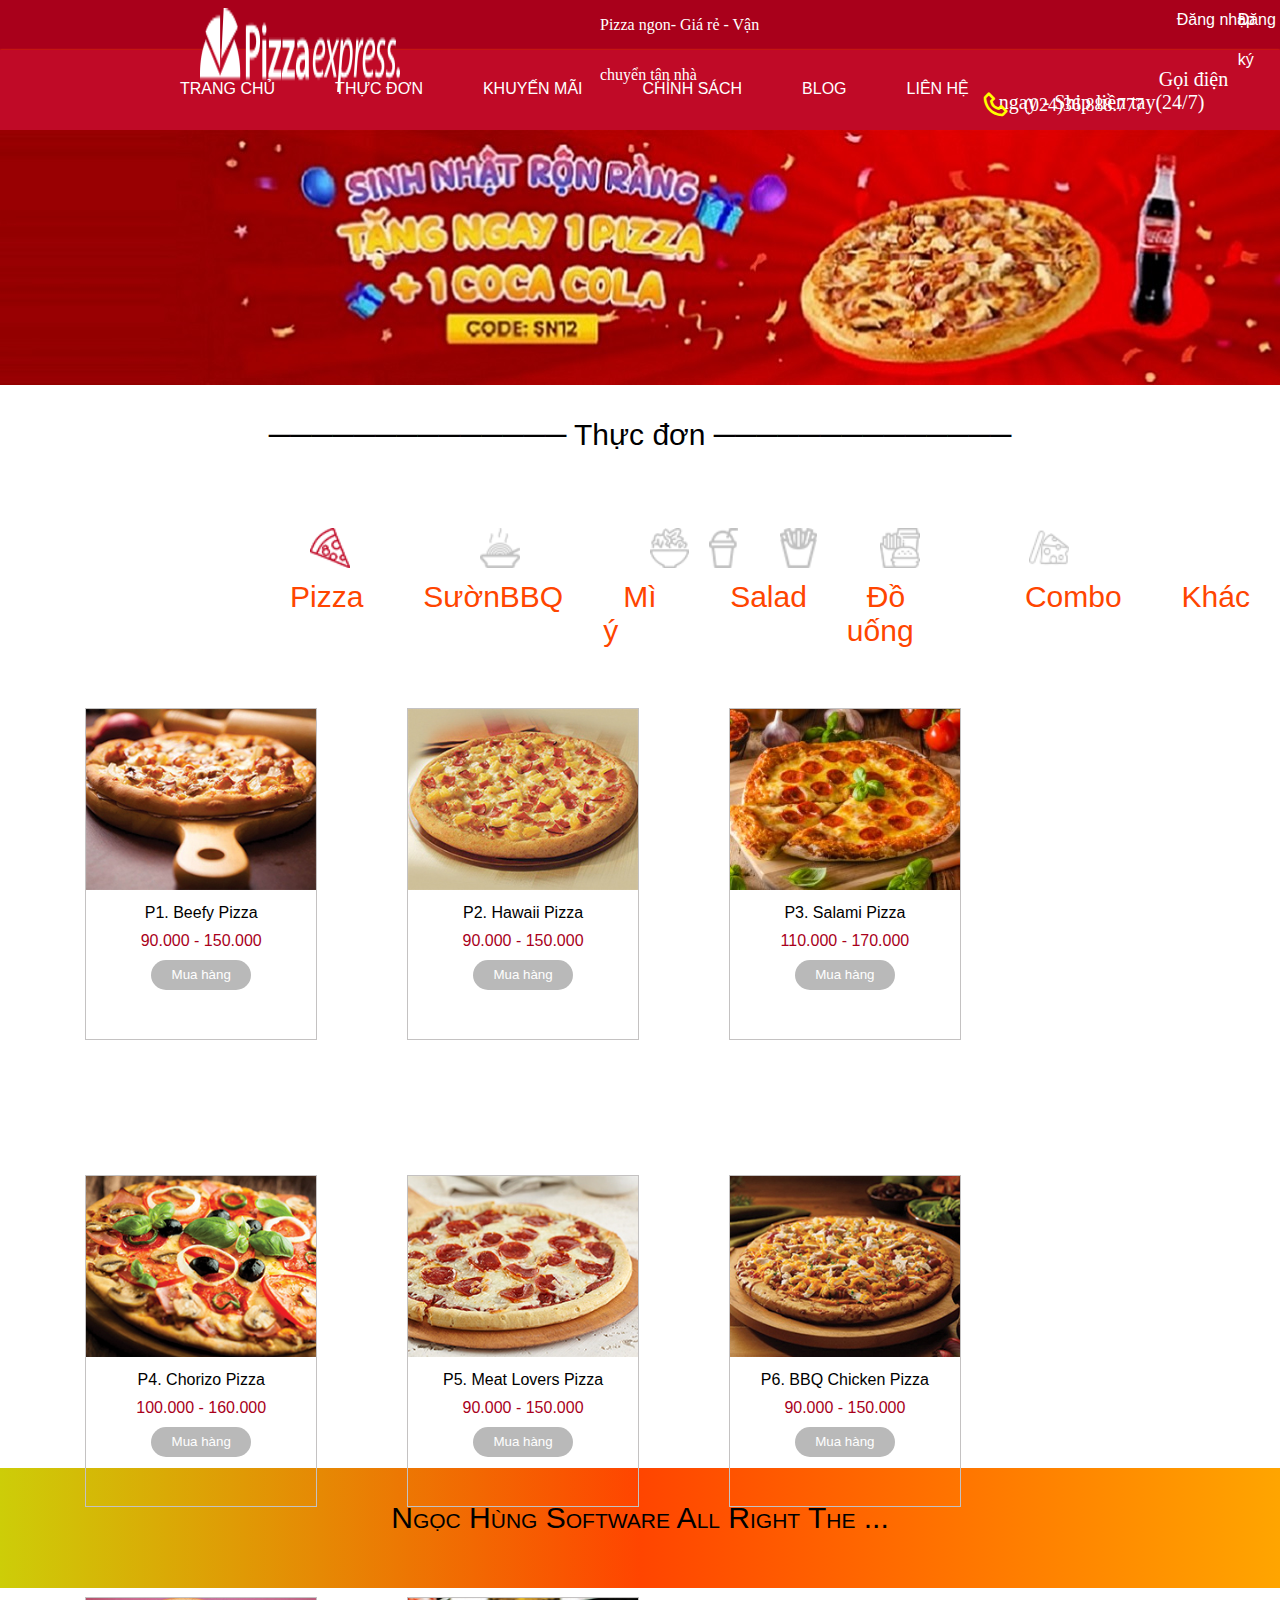
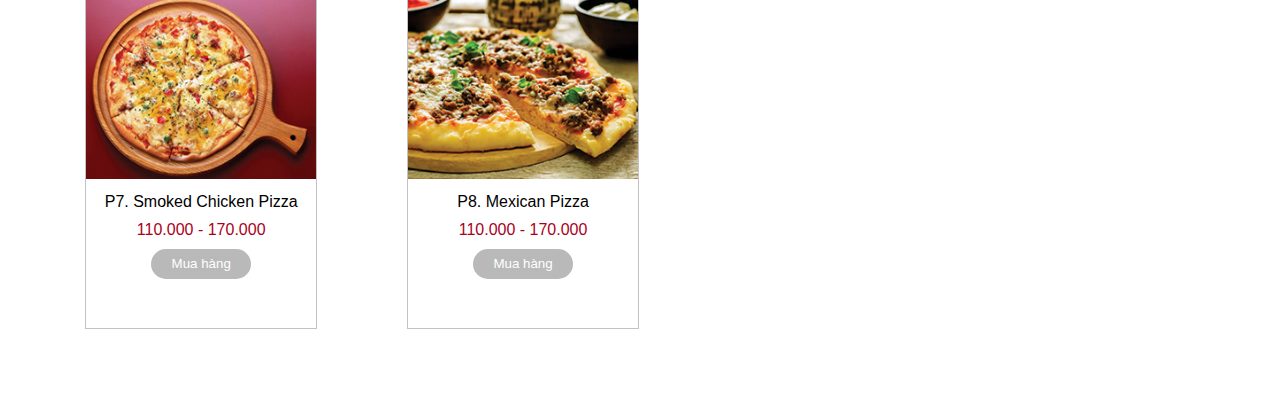
<file: trangchu.html>
<!DOCTYPE html>
<html lang="en">
  <head>
    <meta charset="UTF-8" />
    <meta http-equiv="X-UA-Compatible" content="IE=edge" />
    <meta name="viewport" content="width=device-width, initial-scale=1.0" />
    <title>Document</title>
    <link rel="stylesheet" href="./test.css" />
    <link href='https://unpkg.com/boxicons@2.1.4/css/boxicons.min.css' rel='stylesheet'>
    <script src="./app.js"></script>
  </head>
  <body>
    <div class="container">
      <header>
       <div class="formheader">
      <img class="img" width="200px" src="./logo.png" alt="">
      <span class="textpizza">Pizza ngon- Giá rẻ - Vận chuyển tận nhà</span>
      <a class="formdk1" href="#">Đăng nhập</a>
      <a class="formdk" href="#">Đăng ký</a>
       </div>
      </header>
      <nav>
       
        <ul class="cmenu">
            <li><a class="boder" href="trangchu.html">TRANG CHỦ</a></li>  
          <li>
            <a class="menube" href="./trangchu.html">THỰC ĐƠN</a>
          <li>
            <a href="./chinhsach.html">KHUYẾN MÃI</a>
          </li>
          <li><a href="./khuyenmai.html">CHÍNH SÁCH</a></li>
          <li class="hai"><a href="#">BLOG</a></li>
        <li class="hai"><a href="./lienhe.html">LIÊN HỆ</a></li>
        <div class="lienhe">
          <span class="textlh">
            Gọi điện ngay - Ship liền tay(24/7)
          </span>
          <i id="phone" class='bx bx-phone'></i>
          <span class="sdt">
            (024)36.888.777
          </span>
        </div>
      </nav>
      <article>
        <div class="anh1">
         <img id="test" src="./test0.jpg" alt="">
        </div>
      </article>
      <aside> 
        <div class="thucdon">────────────── Thực đơn ────────────── </div> 
        <div class="iconpiz">
          <img class="pizza" height="40px" src="./iconsp1.png" alt="">
          <img class="pizza1" height="40px" src="./sp2.png" alt="">
          <img class="pizza2" height="40px" src="./sp3.png" alt="">
          <img class="pizza3" height="40px" src="./sp4.png" alt="">
          <img class="pizza4" height="40px" src="./sp5.png" alt="">
          <img class="pizza5" height="40px" src="./sp6.png" alt="">
          <img class="pizza6" height="40px" src="./sp7.png" alt="">
        </div>
        <div class="iconpizza">
          <ul class="thucdonpizza"> 
            <li><a href="./trangchu.html">Pizza</a></li>
            <li><a href="./suonbbq.html">SườnBBQ</a></li>
            <li><a href="my.html">Mì ý</a></li>
            <li><a href="sala.html">Salad</a></li>
            <li><a href="douong.html">Đồ uống</a></li>
            <li><a href="combo.html">Combo</a></li>
            <li><a href="#">Khác</a></li>
          </ul>
        </div>
           
          <div class="formgiohang">
          <img class="hoversp1" width="100%" src="./sanpham1.jpg" alt="">
          <div class="tensp">
            P1. Beefy Pizza
          </div>
          <div class="giatiensp">
            90.000 - 150.000
          </div>
        <a href="./fromtinhtien.html"><button>Mua hàng</button></a>
         </div> 
         <div class="formgiohang">
          <img width="100%" src="./sanpham2.jpg" alt="">
          <div class="tensp">
            P2. Hawaii Pizza
          </div>
          <div class="giatiensp">
            90.000 - 150.000
          </div>
        <button>Mua hàng</button>
         </div>
         <div class="formgiohang">
          <img width="100%" src="./sanpham3.jpeg" alt="">
          <div class="tensp">
            P3. Salami Pizza
          </div>
          <div class="giatiensp">
            110.000 - 170.000
          </div>
        <button>Mua hàng</button>
         </div>
         <div class="formgiohang">
          <img width="100%" src="./sanpham4.jpg" alt="">
          <div class="tensp">
            P4. Chorizo Pizza
          </div>
          <div class="giatiensp">
            100.000 - 160.000
          </div>
        <button>Mua hàng</button>
         </div>
         <div class="formgiohang2">
          <img width="100%" src="./sanpham5.jpg" alt="">
          <div class="tensp">
            P5. Meat Lovers Pizza
          </div>
          <div class="giatiensp">
            90.000 - 150.000
          </div>
        <button>Mua hàng</button>
         </div>
         <div class="formgiohang2">
          <img width="100%" src="./sanpham6.jpg" alt="">
          <div class="tensp">
            P6. BBQ Chicken Pizza
          </div>
          <div class="giatiensp">
            90.000 - 150.000
          </div>
        <button>Mua hàng</button>
         </div>
         <div class="formgiohang2">
          <img width="100%" src="./sanpham7.jpg" alt="">
          <div class="tensp">
            P7. Smoked Chicken Pizza
          </div>
          <div class="giatiensp">
            110.000 - 170.000
          </div>
        <button>Mua hàng</button>
         </div> <div class="formgiohang2">
          <img width="100%" src="./sanpham8.jpg" alt="">
          <div class="tensp">
            P8. Mexican Pizza
          </div>
          <div class="giatiensp">
            110.000 - 170.000

          </div>
        <button>Mua hàng</button>
         </div>

    
         
      </aside>
 <footer>
  Ngọc Hùng Software All Right The ...
 </footer>
    </div>
  </body>
</html>
</file>
<file: style.css>
*{
    margin: 0;
    padding: 0;
    box-sizing: border-box;
}
body{
background: linear-gradient(
    to right ,
    rgb(127, 210, 26),
    green,
    rgb(195, 195, 21)
);
}
i{
    color: black;
}
header{
    width: 100%;
    height: 600px;
    display: flex;
   
}
.fromgiohang{
    border-radius: 15px;
    width: 100%;
    margin: 50px auto;
    height: 380px;
    background-color: gray;  
    position: relative;
    color: white;

}
.heart{
    font-size: 25px;
    position: absolute;
    left: 20px;
    top: 15px;

}
.cart{
    font-size: 25px;
    position: absolute;
    right: 20px;
    top: 15px;
}
.img img{
    padding-top: 38px;
    margin: 0 0 0 14px;
    width: 90%;
    height: 100%;
  
}
.text{
    padding-top: 40px;
    color: black;
    font-weight: bold;
    font-size: 25px;
    text-align: center;
}
.giatien{
    text-align: center;
    color: black;
    transition: 0.4s;
    margin: 0 25px;
    visibility: hidden;
    padding-top: 100px;
   
}
.giatien strong{
    color: green;
    font-size: 20px;
    margin-left: 30px;
    cursor: pointer;

}
.giatien del{
    font-size: 15px;
}

.btn_button{
    padding: 18px 0;
    margin-left: 30px;
    border-radius: 20px;
    display: none;
    transition: 0.4s;
    z-index: 2;
    cursor: pointer;
    
}
.btn_button button{
    padding: 8px 20px;
    margin: 8px;
    border: none;
    background-color: rgb(230, 249, 204);
    font-weight: bold;
    border-radius: 8px;
    transition: 0.25s;
}
.btn_button button:hover{
    transform: scale(0.9);
}
.fromgiohang:hover .giatien{
  display: block;
  margin-top: -70px;
  visibility: visible;

}
.fromgiohang:hover .btn_button{
    display: block;
  margin-top: 0px;

}
.fromgiohang:hover .text{
    display: none;
}
</file>
<file: test.css>
*{
    margin: 0;
    padding: 0;
}
.container{
    width: 100%;
    height: 1100px;
    position: relative; 
    font-family: 'Montserrat',sans-serif;
}
header{
    width: 100%;
    height: 50px;
    background-color: #a9001b;
}
.formdk{
    color: white;
    text-align: left;
    margin-left:450px;
    line-height: 40px;
    text-decoration: none;
    font-size: 16px;
}
.formdk1{
    color: white;
    text-decoration: none;
    font-size: 16px;
    position: absolute;
    right: 25px;
    line-height: 40px;
}
.formdk1:hover{
   color: yellow;
}
.baner{
    border-bottom:90px solid white ;
}
.dathang{
    cursor: pointer;
    border-radius: 10px;
    margin-left: 140px;
    border: none;
    padding: 10px 20px;
    background-color: #b9b9b9;
    color: white;
}
.textmuahang{
    margin-left: 200px;
   color: #a9001b;
}
.textmuahang .sanpham{
    margin: 0 60px;
}
.dathang:hover{
    background-color: #a9001b;
}
.banhang{
    display: flex;
}
.banhang h4{
    padding:70px;
}
.banhang span{
    padding-top: 70px;
}
.banhang input{
    margin-left: 50px
}
.tien{
    position: absolute;
    right: 42%;

}
.banhang span{
    color: #a9001b;
}
.dangnhap{
    margin-right: 200px;
    width: 25%;
    height:630px;
   
    float: right;
    background-color: #f5f5f5;
}
.thongtin{
    margin: 20px;
}
.dangnhap span{
    margin: 40px 10px;
}
.inputthongtinkh input{
    outline: none;
    border: none;
    padding: 0 20px;
    margin: 10px;
    border-radius: 10px;
    width: 70%;
    height: 40px;
}

.ghichu{
    margin: 20px 10px;
}
.ghichu textarea{
    outline: none;
    padding: 40px 30px;
    border-radius: 20px;
    border: none;
}
.formdk:hover{
    color: yellow;
}
.formheader{
    display: flex;
    color: white;
    font-size: 18px;
   
}

.textpizza{
    line-height: 50px;
    font-family: "Times New Roman", Times, serif;
    font-size: 16px;
}
.img{
   margin: 8px 200px;
}
nav{
    width: 100%;
    height: 80px;
    background-color: #c00a27;
    box-shadow: 0px 0px 2px orangered;
  
}
article{
    
    width: 100%;
    height: 250px;
}
article h1{
    
    font-size: 30px;
   
}


article .textgiohang{
    position: absolute;
    font-size: 30px;
    color: yellow;
    top: 17%;
    left: 45%;
}
.cmenu{
    list-style: none;
    background-color: #c00a27;
    padding-left: 150px;
    height: 80px;
  
}
.cmenu >li{
    float: left;
    margin: 30px 30px;
 
}
.cmenu >li >.hai:hover{
    font-weight: bold;
    color: yellow;
}
.cmenu >li >a{ 
    text-decoration: none;
    color: white;
}
.cmenu >li >a:hover{
    color:yellow;
    font-weight: bold;
    border-radius: 10px;
}
.lienhe{
    font-family: "Times New Roman", Times, serif;
    color: white;
    font-size: 18px;
   padding: 18px;
}
.textlh{
    font-size: 20px;
    margin-left: 160px;
}
.sdt{
    top: 95px;
    right: 136px;
   position: absolute;
}
#phone{
    color: yellow;
   font-size: 30px;
   position: absolute;
   right: 270px;
   top: 90px;
}
aside{
    width: 100%;
    height: 1000px;
    margin: auto;
}
.thucdon{
     font-size: 30px;
     margin: 38px auto;
     text-align: center;
}
.formgiohang{
    border: 1px solid rgb(196, 194, 194);
    width: 18%;
    display: inline-block;
    height: 330px;
    margin:50px 0px 85px 85px;
    text-align: center;
    cursor: pointer;
    position: relative;
}
.hoversp1:hover{
    width: 100%;
    background-color: red;
}
.formgiohang button{
    width: 100px;
    height: 30px;
    color: white;
    border: none;
    background-color: #b9b9b9;
    border-radius: 15px;
    cursor: pointer;
}
.thucdonpizza li a{
     text-decoration: none;
}
.giamgia{
    top:8px;
    left: 8px;
    position: absolute;
    background: #c00a27;
    color: #fff;
    width: 30px;
    height: 30px;
    border-radius: 100%;
    line-height: 30px;
    text-align: center;
    font-size: 12px;

}
.textkms{
    position: absolute;
    top: 18%;
    color: white;
    right: 45%;
    font-size: 25px;
}
.bando{
    margin-right: 50px;
}
.giahang h1{
    margin-left:16%;
    color: #a9001b;
    font-family: 'Times New Roman', Times, serif;
}
.imggiao{
    position: absolute;
    width: 30%;
    background-color:#f5f5f5;
    height: 400px;
    right: 0;
    margin-right: 10%;
}
.imggiao img{
    padding: 50px;
    margin-left: 20px;
}
.giaohang{
    padding: 20px 5px;
    margin-left: 15.6%;
}
.khuyenmai{
width: 57%;
height: auto;
float: left;
}
.imgfotr{
    position: absolute;
    top: 92%;
}
.anhcs{
    margin-left: 5%;

 
}
.anhcs img{
  
    margin: 10px 20px;
    border-radius: 20px;

}

.thucdonpizza li a:hover{
    color: #c00a27;
}
.formgiohang2{
    border: 1px solid rgb(196, 194, 194);
    width: 18%;
    display: inline-block;
    height: 330px;
    margin:5px 0px 85px 85px;
    text-align: center;
    cursor: pointer;
}

.formgiohang2 button{
    width: 100px;
    height: 30px;
    color: white;
    border: none;
    background-color: #b9b9b9;
    border-radius: 15px;
    cursor: pointer;
}
.iconpizza{
    background-color: white;
    color: white;
    font-size: 30px;
}
.iconpiz img.pizza{
    position: absolute;
    top: 48%;
    left: 310px;
}
.iconpiz img.pizza1{
    position: absolute;
    top: 48%;
    left: 480px;
}
.iconpiz img.pizza2{
    position: absolute;
    top: 48%;
    left: 650px;
}
.iconpiz img.pizza3{
    position: absolute;
    top: 48%;
    left: 780px;
}
.iconpiz img.pizza4{
    position: absolute;
    top: 48%;
    right: 542px;
}
.iconpiz img.pizza5{
    position: absolute;
    top: 48%;
    right: 360px;
}
.iconpiz img.pizza6{
    position: absolute;
    top: 48%;
    right: 211px;
}

.thucdonpizza li{
    padding-top: 80px;
    margin: 10px;
}
.thucdonpizza li a{
    font-family: 'Montserrat',sans-serif;
    font-size: 30px;
    color: orangered;
    margin: 0 20px;
}
.thucdonpizza{
    text-decoration: none;
    list-style: none;
    display: flex;
    margin-left: 260px;
}

.formgiohang button:hover{
    background-color: #a9001b;
}
.formgiohang2 button:hover{
    background-color: #a9001b;
}

.tensp{
    margin: 10px;
}
.giatiensp{
    margin: 10px;
    color: #a9001b;
}
.quenmk{
    margin-right: 50px;
}

footer{ 
    margin-top: 50px;
    width: 100%;
    height: 120px;
    background: linear-gradient(
        to right,
        rgb(205, 205, 8),
        orangered,
        orange
    );
    text-align: center;
    line-height: 100px;
    font-size: 30px;
    font-variant: small-caps;
    clear: both;
}
</file>
